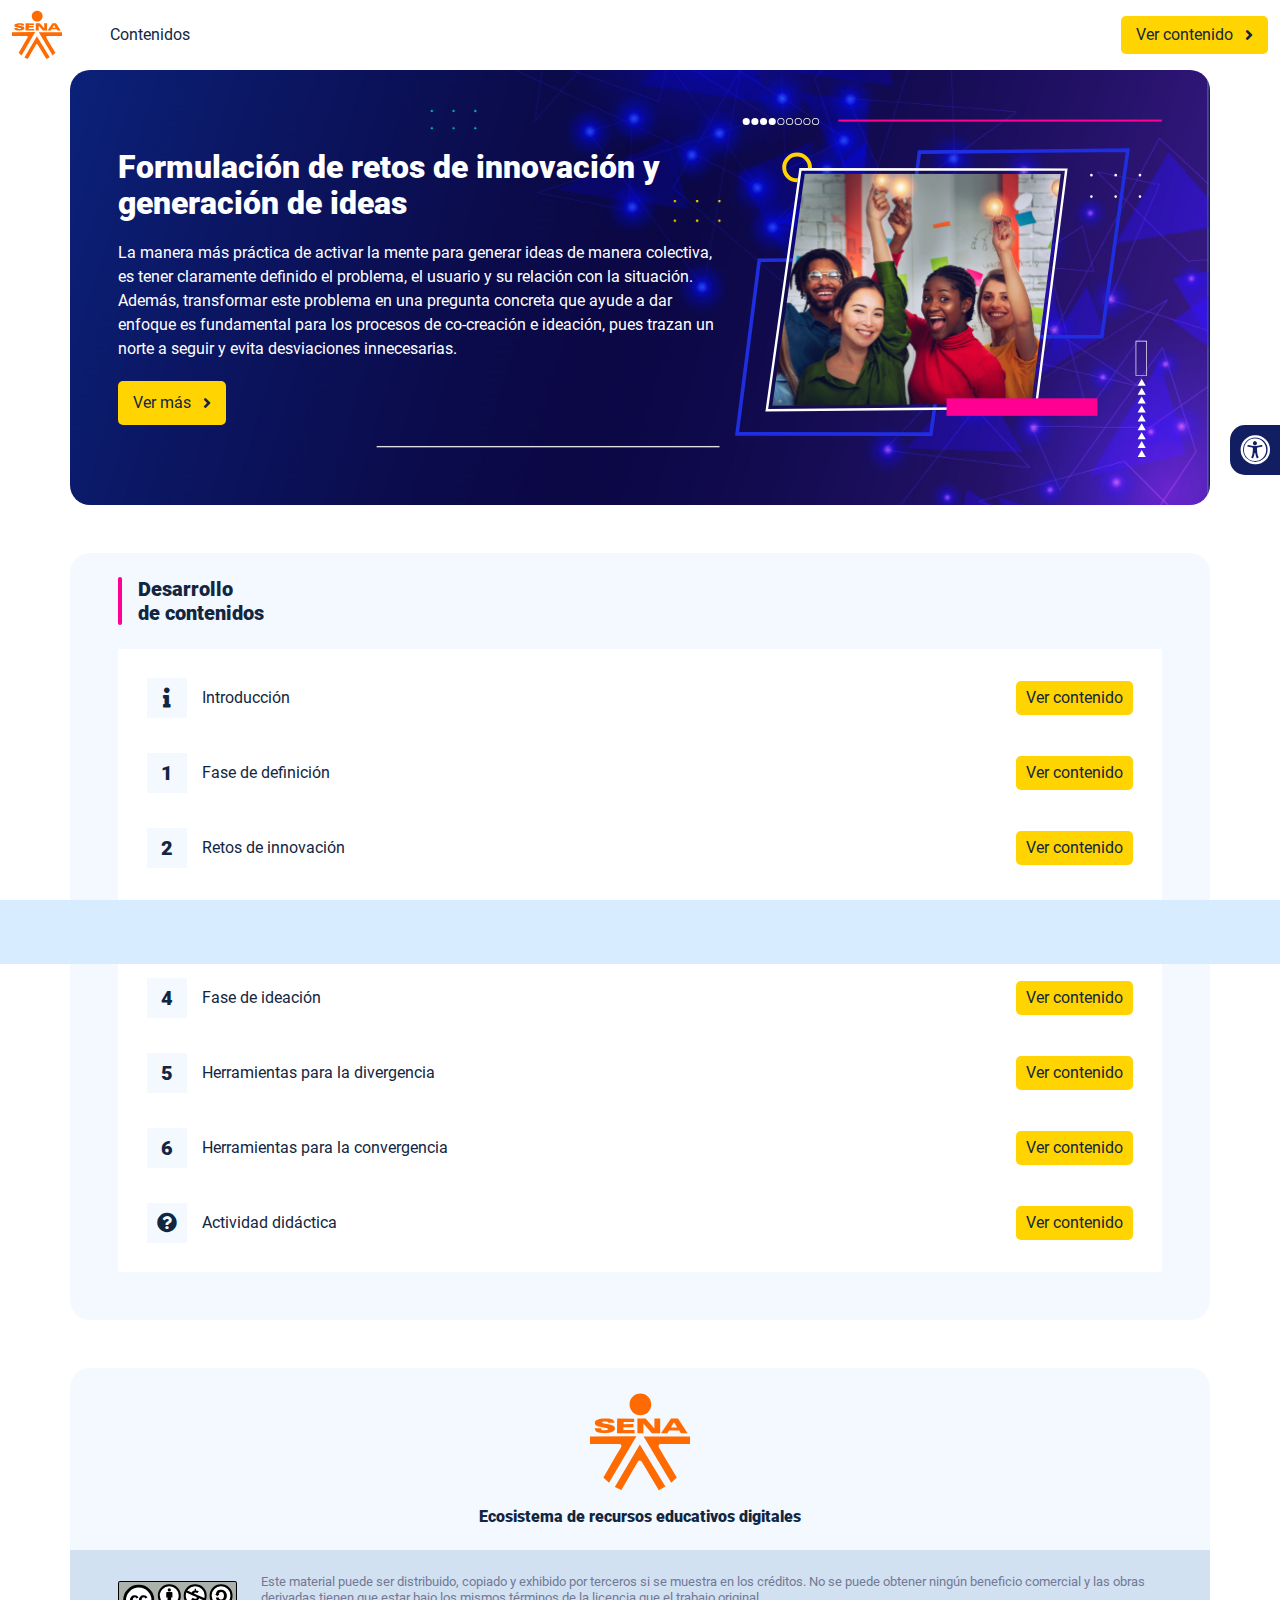
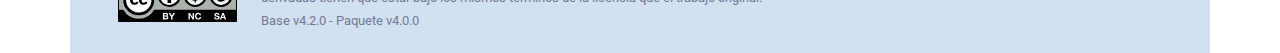
<file: index.html>
<!DOCTYPE html><html lang=""><head><meta charset="utf-8"><meta http-equiv="X-UA-Compatible" content="IE=edge"><meta name="viewport" content="width=device-width,initial-scale=1"><link rel="icon" href="favicon.ico"><title>Formulación de retos de innovación y generación de ideas</title><link href="css/chunk-0c047e41.e71cb334.css" rel="prefetch"><link href="css/chunk-25b302c8.e71cb334.css" rel="prefetch"><link href="css/chunk-26fc7596.e71cb334.css" rel="prefetch"><link href="css/chunk-2d2747e2.e71cb334.css" rel="prefetch"><link href="css/chunk-32334cb6.e71cb334.css" rel="prefetch"><link href="css/chunk-4f2d402a.e71cb334.css" rel="prefetch"><link href="css/chunk-4fde0a08.5d24a906.css" rel="prefetch"><link href="css/chunk-515a8379.121f4392.css" rel="prefetch"><link href="css/chunk-59974754.c1928ed3.css" rel="prefetch"><link href="css/chunk-6e1e538a.d2f45819.css" rel="prefetch"><link href="css/chunk-70c89f60.e71cb334.css" rel="prefetch"><link href="css/chunk-766a929b.47d6d9a0.css" rel="prefetch"><link href="css/chunk-f2df7d2c.e71cb334.css" rel="prefetch"><link href="css/comple.f1b40e29.css" rel="prefetch"><link href="css/creditos.2c1b1361.css" rel="prefetch"><link href="css/glosario.3b3ba92c.css" rel="prefetch"><link href="css/referencias.202a3f7f.css" rel="prefetch"><link href="js/actividad.70b04f4e.js" rel="prefetch"><link href="js/chunk-0206bfa0.4c43174a.js" rel="prefetch"><link href="js/chunk-0c047e41.24c564c1.js" rel="prefetch"><link href="js/chunk-13a6037e.465f0aae.js" rel="prefetch"><link href="js/chunk-25b302c8.b145f76c.js" rel="prefetch"><link href="js/chunk-26fc7596.f4b345d4.js" rel="prefetch"><link href="js/chunk-2c06842c.deaf0d5e.js" rel="prefetch"><link href="js/chunk-2d0e96ec.364d8072.js" rel="prefetch"><link href="js/chunk-2d208d90.53dd105c.js" rel="prefetch"><link href="js/chunk-2d21041c.3fe934b9.js" rel="prefetch"><link href="js/chunk-2d21d0e2.72217516.js" rel="prefetch"><link href="js/chunk-2d22c123.c60fbb75.js" rel="prefetch"><link href="js/chunk-2d2747e2.987c65eb.js" rel="prefetch"><link href="js/chunk-2e80bb9a.3b263393.js" rel="prefetch"><link href="js/chunk-319206de.0c098304.js" rel="prefetch"><link href="js/chunk-32334cb6.abb85ab2.js" rel="prefetch"><link href="js/chunk-4cdd78c0.c73014f0.js" rel="prefetch"><link href="js/chunk-4f2d402a.a49b5eb9.js" rel="prefetch"><link href="js/chunk-4fde0a08.2c4d0c4f.js" rel="prefetch"><link href="js/chunk-515a8379.6c3e8b3d.js" rel="prefetch"><link href="js/chunk-53ccb27e.7d739a71.js" rel="prefetch"><link href="js/chunk-59974754.e935f71f.js" rel="prefetch"><link href="js/chunk-6e1e538a.e1a2789e.js" rel="prefetch"><link href="js/chunk-70c89f60.caf1ebe5.js" rel="prefetch"><link href="js/chunk-766a929b.4e2e824e.js" rel="prefetch"><link href="js/chunk-c796899c.82215b3d.js" rel="prefetch"><link href="js/chunk-e8a7823a.15ac4ff1.js" rel="prefetch"><link href="js/chunk-f2df7d2c.ff85abf5.js" rel="prefetch"><link href="js/comple.d54ec856.js" rel="prefetch"><link href="js/creditos.188b6308.js" rel="prefetch"><link href="js/glosario.79b31542.js" rel="prefetch"><link href="js/intro.f7f634f2.js" rel="prefetch"><link href="js/referencias.2872ace4.js" rel="prefetch"><link href="js/tema1.f1b00bd8.js" rel="prefetch"><link href="js/tema2.59f2bbd4.js" rel="prefetch"><link href="js/tema3.3d8f5ba4.js" rel="prefetch"><link href="js/tema4.14879078.js" rel="prefetch"><link href="js/tema5.4ff607fa.js" rel="prefetch"><link href="js/tema6.641725f1.js" rel="prefetch"><link href="css/app.a6c56b2d.css" rel="preload" as="style"><link href="css/chunk-vendors.e7eb894a.css" rel="preload" as="style"><link href="js/app.968955a4.js" rel="preload" as="script"><link href="js/chunk-vendors.81c1725c.js" rel="preload" as="script"><link href="css/chunk-vendors.e7eb894a.css" rel="stylesheet"><link href="css/app.a6c56b2d.css" rel="stylesheet"></head><body><noscript><strong>We're sorry but Formulación de retos de innovación y generación de ideas doesn't work properly without JavaScript enabled. Please enable it to continue.</strong></noscript><div id="app"></div><script src="js/chunk-vendors.81c1725c.js"></script><script src="js/app.968955a4.js"></script></body></html>
</file>
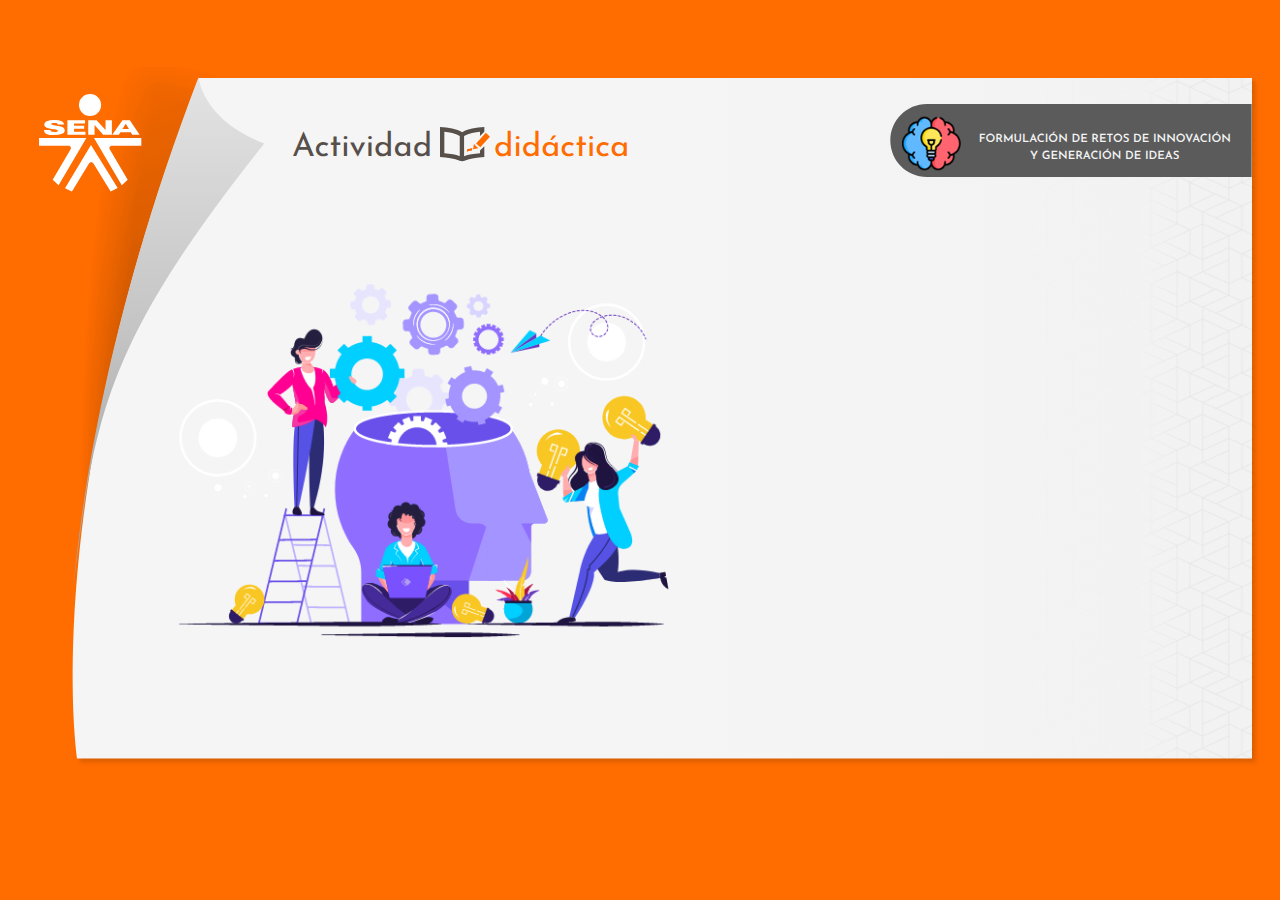
<file: actividades/story.html>
<!DOCTYPE html>
<html lang="es">
<head>
  <meta charset="utf-8">
  <!-- Creado con Storyline 360 - http://www.articulate.com  -->
  <!-- version: 3.52.25247.0 -->
  <title>SENA - Actividad Did&#225;ctica CF2</title>
  <meta http-equiv="x-ua-compatible" content="IE=edge" />
  <meta name="viewport" content="width=device-width, initial-scale=1.0, user-scalable=no, shrink-to-fit=no, minimal-ui" />
  <meta name="apple-mobile-web-app-capable" content="yes" />
  <style>
    html, body { height: 100%; padding: 0; margin: 0 }
    #app { height: 100%; width: 100%; }
  </style>
  
  <script>window.THREE = { };</script>
</head>
<body style="background: #FF6C00" class="cs-HTML theme-classic">
  <!-- 360 -->
  <script>!function(e){function n(e,i){return e.test(i)}function i(e){var i=e||navigator.userAgent,o=i.split("[FBAN");if(void 0!==o[1]&&(i=o[0]),this.apple={phone:n(t,i),ipod:n(d,i),tablet:!n(t,i)&&n(s,i),device:n(t,i)||n(d,i)||n(s,i)},this.amazon={phone:n(h,i),tablet:!n(h,i)&&n(a,i),device:n(h,i)||n(a,i)},this.android={phone:n(h,i)||n(b,i),tablet:!n(h,i)&&!n(b,i)&&(n(a,i)||n(r,i)),device:n(h,i)||n(a,i)||n(b,i)||n(r,i)},this.windows={phone:n(l,i),tablet:n(p,i),device:n(l,i)||n(p,i)},this.other={blackberry:n(f,i),blackberry10:n(u,i),opera:n(c,i),firefox:n(A,i),chrome:n(w,i),device:n(f,i)||n(u,i)||n(c,i)||n(A,i)||n(w,i)},this.seven_inch=n(v,i),this.any=this.apple.device||this.android.device||this.windows.device||this.other.device||this.seven_inch,this.phone=this.apple.phone||this.android.phone||this.windows.phone,this.tablet=this.apple.tablet||this.android.tablet||this.windows.tablet,"undefined"==typeof window)return this}function o(){var e=new i;return e.Class=i,e}var t=/iPhone/i,d=/iPod/i,s=/iPad/i,b=/(?=.*\bAndroid\b)(?=.*\bMobile\b)/i,r=/Android/i,h=/(?=.*\bAndroid\b)(?=.*\bSD4930UR\b)/i,a=/(?=.*\bAndroid\b)(?=.*\b(?:KFOT|KFTT|KFJWI|KFJWA|KFSOWI|KFTHWI|KFTHWA|KFAPWI|KFAPWA|KFARWI|KFASWI|KFSAWI|KFSAWA)\b)/i,l=/IEMobile/i,p=/(?=.*\bWindows\b)(?=.*\bARM\b)/i,f=/BlackBerry/i,u=/BB10/i,c=/Opera Mini/i,w=/(CriOS|Chrome)(?=.*\bMobile\b)/i,A=/(?=.*\bFirefox\b)(?=.*\bMobile\b)/i,v=new RegExp("(?:Nexus 7|BNTV250|Kindle Fire|Silk|GT-P1000)","i");"undefined"!=typeof module&&module.exports&&"undefined"==typeof window?module.exports=i:"undefined"!=typeof module&&module.exports&&"undefined"!=typeof window?module.exports=o():"function"==typeof define&&define.amd?define("isMobile",[],e.isMobile=o()):e.isMobile=o()}(this);
    window.isMobile.apple.tablet = window.isMobile.apple.tablet ||
      (navigator.platform === 'MacIntel' && navigator.maxTouchPoints > 1);
    window.isMobile.apple.device = window.isMobile.apple.device || window.isMobile.apple.tablet;
    window.isMobile.tablet = window.isMobile.tablet || window.isMobile.apple.tablet;
    window.isMobile.any = window.isMobile.any || window.isMobile.apple.tablet;
  </script>

  <div id="focus-sink" tabIndex="-1"></div>

  <div id="preso"></div>
  <script>
    window.DS = {};
    window.globals = {
      DATA_PATH_BASE: '',
      HAS_FRAME: true,
      HAS_SLIDE: true,

      lmsPresent: false,
      tinCanPresent: false,
      cmi5Present: false,
      aoSupport: false,
      scale: 'show all',
      captureRc: false,
      browserSize: 'optimal',
      bgColor: '#FF6C00',
      features: 'ModernPlayerRefresh,MultipleQuizTracking',
      themeName: 'classic',
      preloaderColor: '#FFFFFF',
      suppressAnalytics: false,
      productChannel: 'stable',
      publishSource: 'storyline',
      aid: 'aid|79d85a97-f44a-4e27-8d22-1db5a1e7633e',
      cid: '28d42804-2ecf-4c5a-861e-de1da69d1401',
      playerVersion: '3.52.25247.0',
      maxIosVideoElements: 5,

      
      parseParams: function(qs) {
        if (window.globals.parsedParams != null) {
          return window.globals.parsedParams;
        }
        qs = (qs || window.location.search.substr(1)).split('+').join(' ');
        var params = {},
            tokens,
            re = /[?&]?([^=]+)=([^&]*)/g;

        while (tokens = re.exec(qs)) {
          params[decodeURIComponent(tokens[1]).trim()] =
            decodeURIComponent(tokens[2]).trim();
        }
        window.globals.parsedParams = params;
        return params;
      }

    };

    (function() {

      var classTypes = [ 'desktop', 'mobile', 'phone', 'tablet' ];

      var addDeviceClasses = function(prefix, testObj) {
        var curr, i;
        for (i = 0; i < classTypes.length; i++) {
          curr = classTypes[i];
          if (testObj[curr]) {
            document.body.classList.add(prefix + curr);
          }
        }
      };

      var params = window.globals.parseParams(),
          isDevicePreview = params.devicepreview === '1',
          isPhoneOverride = params.deviceType === 'phone' || (isDevicePreview && params.phone == '1'),
          isTabletOverride = (params.deviceType === 'tablet' || isDevicePreview) && !isPhoneOverride,
          isMobileOverride = isPhoneOverride || isTabletOverride;

      var deviceView = {
        desktop: !window.isMobile.any && !isMobileOverride,
        mobile: window.isMobile.any || isMobileOverride,
        phone: isPhoneOverride || (window.isMobile.phone && !isTabletOverride),
        tablet: isTabletOverride || window.isMobile.tablet
      };

      window.globals.deviceView = deviceView;
      window.isMobile.desktop = !window.isMobile.any;
      window.isMobile.mobile = window.isMobile.any;

      addDeviceClasses('view-', deviceView);

    })();
  </script>
  
  <script src='story_content/user.js' type=text/javascript></script>
  <div class="slide-loader"></div>

  <script type="text/javascript">
    if (window.globals.deviceView.isMobile) { var doc = document, loader = doc.body.querySelector('.slide-loader'); [ 1, 2, 3 ].forEach(function(n) { var d = doc.createElement('div'); d.style.backgroundColor = window.globals.preloaderColor; d.classList.add('mobile-loader-dot'); d.classList.add('dot' + n); loader.appendChild(d); }); }
  </script>

  <div class="mobile-load-title-overlay" style="display: none">
    <div class="mobile-load-title">SENA - Actividad Did&#225;ctica CF2</div>
  </div>

  <div class="mobile-chrome-warning"></div>

  <script>
    
    if (window.autoSpider && window.vInterfaceObject) {
      document.querySelector('.mobile-load-title-overlay').style.display = 'none';
    }
  </script>

  

  <link rel="stylesheet" href="html5/data/css/output.min.css" data-noprefix />
</body>
<script src="html5/lib/scripts/bootstrapper.min.js"></script>
</html>
</file>
<file: css/chunk-0c047e41.e71cb334.css>
.horizontal-scroll__wrapper[data-v-22adfd6b]{overflow:hidden}.horizontal-scroll[data-v-22adfd6b]{display:flex;transition:transform .5s ease-in-out;align-items:center;flex-wrap:nowrap}.horizontal-scroll[data-v-22adfd6b]:not(.row){width:100%}.horizontal-scroll--item-fw[data-v-22adfd6b]>div{flex-grow:0;flex-shrink:0;width:100%;margin:0!important}
</file>
<file: css/chunk-25b302c8.e71cb334.css>
.horizontal-scroll__wrapper[data-v-22adfd6b]{overflow:hidden}.horizontal-scroll[data-v-22adfd6b]{display:flex;transition:transform .5s ease-in-out;align-items:center;flex-wrap:nowrap}.horizontal-scroll[data-v-22adfd6b]:not(.row){width:100%}.horizontal-scroll--item-fw[data-v-22adfd6b]>div{flex-grow:0;flex-shrink:0;width:100%;margin:0!important}
</file>
<file: css/chunk-26fc7596.e71cb334.css>
.horizontal-scroll__wrapper[data-v-22adfd6b]{overflow:hidden}.horizontal-scroll[data-v-22adfd6b]{display:flex;transition:transform .5s ease-in-out;align-items:center;flex-wrap:nowrap}.horizontal-scroll[data-v-22adfd6b]:not(.row){width:100%}.horizontal-scroll--item-fw[data-v-22adfd6b]>div{flex-grow:0;flex-shrink:0;width:100%;margin:0!important}
</file>
<file: css/chunk-2d2747e2.e71cb334.css>
.horizontal-scroll__wrapper[data-v-22adfd6b]{overflow:hidden}.horizontal-scroll[data-v-22adfd6b]{display:flex;transition:transform .5s ease-in-out;align-items:center;flex-wrap:nowrap}.horizontal-scroll[data-v-22adfd6b]:not(.row){width:100%}.horizontal-scroll--item-fw[data-v-22adfd6b]>div{flex-grow:0;flex-shrink:0;width:100%;margin:0!important}
</file>
<file: css/chunk-32334cb6.e71cb334.css>
.horizontal-scroll__wrapper[data-v-22adfd6b]{overflow:hidden}.horizontal-scroll[data-v-22adfd6b]{display:flex;transition:transform .5s ease-in-out;align-items:center;flex-wrap:nowrap}.horizontal-scroll[data-v-22adfd6b]:not(.row){width:100%}.horizontal-scroll--item-fw[data-v-22adfd6b]>div{flex-grow:0;flex-shrink:0;width:100%;margin:0!important}
</file>
<file: css/chunk-4f2d402a.e71cb334.css>
.horizontal-scroll__wrapper[data-v-22adfd6b]{overflow:hidden}.horizontal-scroll[data-v-22adfd6b]{display:flex;transition:transform .5s ease-in-out;align-items:center;flex-wrap:nowrap}.horizontal-scroll[data-v-22adfd6b]:not(.row){width:100%}.horizontal-scroll--item-fw[data-v-22adfd6b]>div{flex-grow:0;flex-shrink:0;width:100%;margin:0!important}
</file>
<file: css/chunk-4fde0a08.5d24a906.css>
.header[data-v-a108b06a]{position:sticky;top:0;padding-top:10px;padding-bottom:10px;background-color:#fff;z-index:10010;line-height:1.1em}.header__logo[data-v-a108b06a]{width:50px}@media (max-width:576px){.header__componente-formativo[data-v-a108b06a]{font-size:.8em}}.header__menu[data-v-a108b06a]{cursor:pointer}.header__menu span[data-v-a108b06a]{font-size:.7em;display:block;line-height:1em;text-align:center;color:#111e61}.header__menu__btn[data-v-a108b06a]{width:30px;height:30px;position:relative;margin-bottom:4px}.header__menu__btn .line-1[data-v-a108b06a],.header__menu__btn .line-2[data-v-a108b06a],.header__menu__btn .line-3[data-v-a108b06a]{height:4px;width:30px;background-color:#111e61;transform-origin:center center;position:absolute;left:0;border-radius:2px}.header__menu__btn .line-1[data-v-a108b06a]{top:4px;-webkit-animation:line-1-inactive-data-v-a108b06a .5s ease-in-out forwards;animation:line-1-inactive-data-v-a108b06a .5s ease-in-out forwards}.header__menu__btn .line-2[data-v-a108b06a]{top:13px;-webkit-animation:line-2-inactive-data-v-a108b06a .5s ease-in-out forwards;animation:line-2-inactive-data-v-a108b06a .5s ease-in-out forwards}.header__menu__btn .line-3[data-v-a108b06a]{top:22px;-webkit-animation:line-3-inactive-data-v-a108b06a .5s ease-in-out forwards;animation:line-3-inactive-data-v-a108b06a .5s ease-in-out forwards}.header__menu__btn[data-v-a108b06a]:hover{cursor:pointer}.header__menu__btn--open .line-1[data-v-a108b06a]{-webkit-animation:line-1-active-data-v-a108b06a .5s ease-in-out forwards;animation:line-1-active-data-v-a108b06a .5s ease-in-out forwards}.header__menu__btn--open .line-2[data-v-a108b06a]{-webkit-animation:line-2-active-data-v-a108b06a .5s ease-in-out forwards;animation:line-2-active-data-v-a108b06a .5s ease-in-out forwards}.header__menu__btn--open .line-3[data-v-a108b06a]{-webkit-animation:line-3-active-data-v-a108b06a .5s ease-in-out forwards;animation:line-3-active-data-v-a108b06a .5s ease-in-out forwards}@-webkit-keyframes line-1-active-data-v-a108b06a{0%{transform:translate(0) rotate(0)}50%{transform:translateY(9px) rotate(0)}to{transform:translateY(9px) rotate(45deg)}}@keyframes line-1-active-data-v-a108b06a{0%{transform:translate(0) rotate(0)}50%{transform:translateY(9px) rotate(0)}to{transform:translateY(9px) rotate(45deg)}}@-webkit-keyframes line-2-active-data-v-a108b06a{0%{transform:scale(1)}to{transform:scale(0)}}@keyframes line-2-active-data-v-a108b06a{0%{transform:scale(1)}to{transform:scale(0)}}@-webkit-keyframes line-3-active-data-v-a108b06a{0%{transform:translate(0) rotate(0)}50%{transform:translateY(-9px) rotate(0)}to{transform:translateY(-9px) rotate(-45deg)}}@keyframes line-3-active-data-v-a108b06a{0%{transform:translate(0) rotate(0)}50%{transform:translateY(-9px) rotate(0)}to{transform:translateY(-9px) rotate(-45deg)}}@-webkit-keyframes line-1-inactive-data-v-a108b06a{0%{transform:translateY(9px) rotate(45deg)}50%{transform:translateY(9px) rotate(0)}to{transform:translate(0) rotate(0)}}@keyframes line-1-inactive-data-v-a108b06a{0%{transform:translateY(9px) rotate(45deg)}50%{transform:translateY(9px) rotate(0)}to{transform:translate(0) rotate(0)}}@-webkit-keyframes line-2-inactive-data-v-a108b06a{0%{transform:scale(0)}to{transform:scale(1)}}@keyframes line-2-inactive-data-v-a108b06a{0%{transform:scale(0)}to{transform:scale(1)}}@-webkit-keyframes line-3-inactive-data-v-a108b06a{0%{transform:translateY(-9px) rotate(-45deg)}50%{transform:translateY(-9px) rotate(0)}to{transform:translate(0) rotate(0)}}@keyframes line-3-inactive-data-v-a108b06a{0%{transform:translateY(-9px) rotate(-45deg)}50%{transform:translateY(-9px) rotate(0)}to{transform:translate(0) rotate(0)}}
</file>
<file: css/chunk-515a8379.121f4392.css>
.banner-interno{position:relative}.banner-interno__fondo{position:absolute;top:0;bottom:-50px;left:0;right:0;background-color:#0b1867;background-size:cover;background-position:50%}.banner-interno__titulo{display:flex;align-items:center}.banner-interno__titulo__icono{display:block;width:32px;height:32px;border-radius:50%;background-color:#fff;position:relative}.banner-interno__titulo__icono i{color:#0b1867;position:absolute;left:50%;top:50%;transform:translate(-50%,-50%)}.banner-interno__titulo h1,.banner-interno__titulo h2,.banner-interno__titulo h3,.banner-interno__titulo h4,.banner-interno__titulo h5,.banner-interno__titulo h6{color:#fff;line-height:1.1em}
</file>
<file: css/chunk-59974754.c1928ed3.css>
.aside-menu{position:sticky;top:70px;flex:0 0 0;width:0;min-height:calc(100vh - 70px);max-height:calc(100vh - 70px);background-color:#f3f9ff;transition:flex .5s ease-in-out,width .5s ease-in-out;overflow-x:hidden;z-index:100001}.aside-menu a{color:#111e61}.aside-menu--open{flex:0 0 300px;width:300px}.aside-menu__content{width:300px;display:flex;flex-direction:column;justify-content:space-between;min-height:calc(100vh - 70px);max-height:calc(100vh - 70px);border-right:1px solid #d8ecff}@media (max-height:800px){.aside-menu__content{min-height:800px;max-height:800px;overflow-y:auto}}.aside-menu__header{padding:10px;text-align:center;background-color:#d8ecff}.aside-menu__header h4{margin:0}.aside-menu__menu{overflow-y:auto;flex-grow:1;list-style:none;padding-left:0;margin-bottom:0}.aside-menu__menu__item--active .aside-menu__menu__item__lnk,.aside-menu__menu__item--active .aside-menu__sec-menu__item__lnk{background-color:#d8ecff;font-weight:700}.aside-menu__menu__item--sub-menu:hover,.aside-menu__menu__item:hover,.aside-menu__sec-menu__item:hover{background-color:#d8ecff}.aside-menu__menu__item--sub-menu{padding-left:10px}.aside-menu__menu__item--sub-menu--active .aside-menu__menu__item__lnk,.aside-menu__menu__item--sub-menu--active .aside-menu__sec-menu__item__lnk{background-color:#d8ecff;font-weight:700;position:relative}.aside-menu__menu__item--sub-menu--active .aside-menu__menu__item__lnk:before,.aside-menu__menu__item--sub-menu--active .aside-menu__sec-menu__item__lnk:before{content:"";display:block;position:absolute;left:0;bottom:0;top:0;width:4px;border-radius:2px;background-color:#ff0092}.aside-menu__menu__item__lnk,.aside-menu__sec-menu__item__lnk{display:flex;align-items:center;padding:10px 15px;line-height:1.1em}.aside-menu__menu__item__lnk i,.aside-menu__menu__item__lnk span,.aside-menu__sec-menu__item__lnk i,.aside-menu__sec-menu__item__lnk span{margin-right:10px}.aside-menu__menu__item__lnk i:last-child,.aside-menu__menu__item__lnk span:last-child,.aside-menu__sec-menu__item__lnk i:last-child,.aside-menu__sec-menu__item__lnk span:last-child{margin-right:0}.aside-menu__sec-menu{background-color:#d8ecff;padding:10px 0;flex-shrink:0;margin-bottom:0}.aside-menu__sec-menu__item{padding:10px 15px}.aside-menu__sec-menu__item__lnk{padding:0;border-radius:1em}.aside-menu__sec-menu__item__lnk i{display:block;width:2em;height:2em;padding:.5em 0;text-align:center;background-color:#fff;border-radius:50%}.aside-menu__sec-menu__item__lnk:hover{background-color:#fff}@media (max-width:992px){.aside-menu{position:fixed;top:70px}}@media (max-width:576px){.aside-menu__sec-menu{padding-bottom:110px}}
</file>
<file: css/chunk-6e1e538a.d2f45819.css>
.accesibilidad[data-v-4f6b7c58]{position:fixed;right:0;top:50vh;height:50px;background-color:#111e61;border-top-left-radius:15px;border-bottom-left-radius:15px;transform:translateY(-50%) translateX(100%) translateX(-50px);overflow:hidden;transition:transform .3s ease-in-out,height .3s ease-in-out}.accesibilidad[data-v-4f6b7c58]:hover{transform:translateY(-50%) translateX(0);height:12.75rem}.accesibilidad [data-v-4f6b7c58]{color:#fff}.accesibilidad__menu__content .accesibilidad__menu__item[data-v-4f6b7c58]{cursor:pointer}.accesibilidad__menu__content .accesibilidad__menu__item[data-v-4f6b7c58]:hover{background-color:#273685}.accesibilidad__menu__content .accesibilidad__menu__item[data-v-4f6b7c58]:last-child{border:none}.accesibilidad__menu__item[data-v-4f6b7c58]{display:flex;align-items:center;padding:10px;border-bottom:1px solid #273685;line-height:1em;-webkit-user-select:none;-moz-user-select:none;-ms-user-select:none;user-select:none}.accesibilidad__menu i[data-v-4f6b7c58]{font-size:30px;font-style:normal;margin-right:10px;line-height:1em}.accesibilidad__menu img[data-v-4f6b7c58]{width:30px;margin-right:10px}
</file>
<file: css/chunk-70c89f60.e71cb334.css>
.horizontal-scroll__wrapper[data-v-22adfd6b]{overflow:hidden}.horizontal-scroll[data-v-22adfd6b]{display:flex;transition:transform .5s ease-in-out;align-items:center;flex-wrap:nowrap}.horizontal-scroll[data-v-22adfd6b]:not(.row){width:100%}.horizontal-scroll--item-fw[data-v-22adfd6b]>div{flex-grow:0;flex-shrink:0;width:100%;margin:0!important}
</file>
<file: css/chunk-766a929b.47d6d9a0.css>
.barra-avance{display:flex;align-items:center;justify-content:space-between;position:fixed;bottom:0;left:0;width:100%;padding:10px;background-color:#d8ecff;transition:transform .5s ease-in-out;z-index:100000}.barra-avance__barra{margin:0 20px;flex:1;position:relative;max-width:800px}.barra-avance__barra--amarilla,.barra-avance__barra--blanca{height:4px}.barra-avance__barra--amarilla:after,.barra-avance__barra--amarilla:before,.barra-avance__barra--blanca:after,.barra-avance__barra--blanca:before{content:"";display:block;width:10px;height:10px;border-radius:50%;position:absolute;top:50%}.barra-avance__barra--amarilla:before,.barra-avance__barra--blanca:before{left:0;transform:translate(-50%,-50%)}.barra-avance__barra--amarilla:after,.barra-avance__barra--blanca:after{right:0;transform:translate(50%,-50%)}.barra-avance__barra--blanca,.barra-avance__barra--blanca:after,.barra-avance__barra--blanca:before{background-color:#fff}.barra-avance__barra--amarilla{position:absolute;width:100%;top:0;background-color:#ffd400}.barra-avance__barra--amarilla:after,.barra-avance__barra--amarilla:before{background-color:#ffd400}.barra-avance__boton--regresar{background-color:#b0c0d2}.barra-avance__boton--regresar span{color:#111e61!important}.barra-avance__boton--disable{opacity:0;pointer-events:none}.barra-avance--open{transform:translateY(0)}.barra-avance--close{transform:translateY(100%)}
</file>
<file: css/chunk-f2df7d2c.e71cb334.css>
.horizontal-scroll__wrapper[data-v-22adfd6b]{overflow:hidden}.horizontal-scroll[data-v-22adfd6b]{display:flex;transition:transform .5s ease-in-out;align-items:center;flex-wrap:nowrap}.horizontal-scroll[data-v-22adfd6b]:not(.row){width:100%}.horizontal-scroll--item-fw[data-v-22adfd6b]>div{flex-grow:0;flex-shrink:0;width:100%;margin:0!important}
</file>
<file: css/comple.f1b40e29.css>
.banner-interno{position:relative}.banner-interno__fondo{position:absolute;top:0;bottom:-50px;left:0;right:0;background-color:#0b1867;background-size:cover;background-position:50%}.banner-interno__titulo{display:flex;align-items:center}.banner-interno__titulo__icono{display:block;width:32px;height:32px;border-radius:50%;background-color:#fff;position:relative}.banner-interno__titulo__icono i{color:#0b1867;position:absolute;left:50%;top:50%;transform:translate(-50%,-50%)}.banner-interno__titulo h1,.banner-interno__titulo h2,.banner-interno__titulo h3,.banner-interno__titulo h4,.banner-interno__titulo h5,.banner-interno__titulo h6{color:#fff;line-height:1.1em}.complementario__enlaces{display:flex;justify-content:center;flex-wrap:wrap}.complementario__enlaces a{margin:0 5px}.complementario__btn{font-size:1.5em;line-height:1em}table{width:calc(100% - 1px);min-width:800px}table thead{background-color:#d8ecff}table thead th{border-color:#d8ecff}table td,table th{padding:25px 20px;text-align:center}table td:first-child,table th:first-child{text-align:left}
</file>
<file: css/creditos.2c1b1361.css>
.banner-interno{position:relative}.banner-interno__fondo{position:absolute;top:0;bottom:-50px;left:0;right:0;background-color:#0b1867;background-size:cover;background-position:50%}.banner-interno__titulo{display:flex;align-items:center}.banner-interno__titulo__icono{display:block;width:32px;height:32px;border-radius:50%;background-color:#fff;position:relative}.banner-interno__titulo__icono i{color:#0b1867;position:absolute;left:50%;top:50%;transform:translate(-50%,-50%)}.banner-interno__titulo h1,.banner-interno__titulo h2,.banner-interno__titulo h3,.banner-interno__titulo h4,.banner-interno__titulo h5,.banner-interno__titulo h6{color:#fff;line-height:1.1em}.creditos-vista .tarjeta.credito{background-color:#d2e1f1}.creditos{color:#727997;overflow-x:auto}.creditos__item{min-width:490px}.creditos p{line-height:1.3em;margin-bottom:0;color:#727997}.creditos__titulo{font-weight:700;background-color:#d2e1f1;padding:5px 10px;border-top-radius:5px;border-top-left-radius:5px;border-top-right-radius:5px}.creditos table td,.creditos table th{border-color:#d2e1f1}
</file>
<file: css/glosario.3b3ba92c.css>
.banner-interno{position:relative}.banner-interno__fondo{position:absolute;top:0;bottom:-50px;left:0;right:0;background-color:#0b1867;background-size:cover;background-position:50%}.banner-interno__titulo{display:flex;align-items:center}.banner-interno__titulo__icono{display:block;width:32px;height:32px;border-radius:50%;background-color:#fff;position:relative}.banner-interno__titulo__icono i{color:#0b1867;position:absolute;left:50%;top:50%;transform:translate(-50%,-50%)}.banner-interno__titulo h1,.banner-interno__titulo h2,.banner-interno__titulo h3,.banner-interno__titulo h4,.banner-interno__titulo h5,.banner-interno__titulo h6{color:#fff;line-height:1.1em}.glosario__letra-item{display:flex}.glosario__letra-item__texto{padding-top:5px}.glosario__letra-item__letra__icono{width:32px;height:32px;position:relative;line-height:1em;border-radius:50%;background-color:#d2e1f1}.glosario__letra-item__letra__icono span{position:absolute;left:50%;top:50%;transform:translate(-50%,-50%);font-size:1.1em;font-weight:900}
</file>
<file: css/referencias.202a3f7f.css>
.banner-interno{position:relative}.banner-interno__fondo{position:absolute;top:0;bottom:-50px;left:0;right:0;background-color:#0b1867;background-size:cover;background-position:50%}.banner-interno__titulo{display:flex;align-items:center}.banner-interno__titulo__icono{display:block;width:32px;height:32px;border-radius:50%;background-color:#fff;position:relative}.banner-interno__titulo__icono i{color:#0b1867;position:absolute;left:50%;top:50%;transform:translate(-50%,-50%)}.banner-interno__titulo h1,.banner-interno__titulo h2,.banner-interno__titulo h3,.banner-interno__titulo h4,.banner-interno__titulo h5,.banner-interno__titulo h6{color:#fff;line-height:1.1em}.referencias__item:last-child hr{display:none}.referencias__item a{color:#2196f3;text-decoration:underline;overflow-wrap:break-word}
</file>
<file: css/app.a6c56b2d.css>
*,:after,:before{box-sizing:inherit}html{height:100%;line-height:1.15;box-sizing:border-box;-webkit-font-smoothing:antialiased;-moz-osx-font-smoothing:grayscale;-webkit-text-size-adjust:100%;-ms-text-size-adjust:100%;text-rendering:optimizeLegibility}a,abbr,acronym,address,applet,article,aside,audio,b,big,blockquote,body,canvas,caption,center,cite,code,dd,del,details,dfn,div,dl,dt,em,embed,fieldset,figcaption,figure,footer,form,h1,h2,h3,h4,h5,h6,header,hgroup,html,i,iframe,img,ins,kbd,label,legend,li,mark,menu,nav,object,ol,output,p,pre,q,ruby,s,samp,section,small,span,strike,strong,sub,summary,sup,table,tbody,td,tfoot,th,thead,time,tr,tt,u,ul,var,video{margin:0;padding:0;border:0;outline:0;background:transparent;vertical-align:baseline}article,aside,details,figcaption,figure,footer,header,main,menu,nav,section,summary{display:block}[hidden],template{display:none}hr{box-sizing:content-box;height:0;border-bottom:1px solid #e8e8e8;border-left:0;border-right:0;border-top:0;margin:1.5em 0;overflow:visible}[hidden]{display:none}a{font-family:Roboto,sans-serif;font-size:1em;font-weight:400;text-decoration:none;color:#12263f;background-color:transparent;transition:all .15s ease-in-out;-webkit-text-decoration-skip:objects}a:active,a:hover{outline-width:0}a:active,a:focus,a:hover{color:#000}[type=button],[type=reset],[type=submit],button{-webkit-appearance:none;-moz-appearance:none;appearance:none;cursor:pointer;display:inline-block;vertical-align:middle;border:0;border-radius:5px;color:#12263f;background-color:#ffd400;font-family:Roboto,sans-serif;font-weight:400;font-size:1em;-webkit-font-smoothing:antialiased;line-height:1em;white-space:nowrap;text-decoration:none;text-transform:none;padding:.75em 1.5em;margin:0;-webkit-user-select:none;-moz-user-select:none;-ms-user-select:none;user-select:none;overflow:visible;transition:background-color .15s ease-in-out}[type=button]:focus,[type=button]:hover,[type=reset]:focus,[type=reset]:hover,[type=submit]:focus,[type=submit]:hover,button:focus,button:hover{background-color:#ffd400;color:#12263f}[type=button]:disabled,[type=reset]:disabled,[type=submit]:disabled,button:disabled{cursor:not-allowed;opacity:.5}[type=button]:disabled:hover,[type=reset]:disabled:hover,[type=submit]:disabled:hover,button:disabled:hover{background-color:#ffd400}input,select,textarea{margin:0;display:block;font-family:Roboto,sans-serif;font-size:16px}input{overflow:visible}[type=color],[type=date],[type=datetime-local],[type=datetime],[type=email],[type=month],[type=number],[type=password],[type=search],[type=tel],[type=text],[type=time],[type=url],[type=week],input:not([type]),select,select[multiple],textarea{background-color:#fff;border:1px solid #e8e8e8;border-radius:5px;box-shadow:inset 0 1px 3px rgba(0,0,0,.06);box-sizing:inherit;margin-bottom:.75em;padding:.5em;transition:border-color .15s ease-in-out;width:100%}[type=color]:hover,[type=date]:hover,[type=datetime-local]:hover,[type=datetime]:hover,[type=email]:hover,[type=month]:hover,[type=number]:hover,[type=password]:hover,[type=search]:hover,[type=tel]:hover,[type=text]:hover,[type=time]:hover,[type=url]:hover,[type=week]:hover,input:not([type]):hover,select:hover,select[multiple]:hover,textarea:hover{border-color:shade(#e8e8e8,20%)}[type=color]:focus,[type=date]:focus,[type=datetime-local]:focus,[type=datetime]:focus,[type=email]:focus,[type=month]:focus,[type=number]:focus,[type=password]:focus,[type=search]:focus,[type=tel]:focus,[type=text]:focus,[type=time]:focus,[type=url]:focus,[type=week]:focus,input:not([type]):focus,select:focus,select[multiple]:focus,textarea:focus{border-color:#ff0092;box-shadow:inset 0 1px 3px rgba(0,0,0,.06),0 0 5px rgba(25,65,212,.7);outline:none}[type=color]:disabled,[type=date]:disabled,[type=datetime-local]:disabled,[type=datetime]:disabled,[type=email]:disabled,[type=month]:disabled,[type=number]:disabled,[type=password]:disabled,[type=search]:disabled,[type=tel]:disabled,[type=text]:disabled,[type=time]:disabled,[type=url]:disabled,[type=week]:disabled,input:not([type]):disabled,select:disabled,select[multiple]:disabled,textarea:disabled{background-color:shade(#fff,5%);cursor:not-allowed}[type=color]:disabled:hover,[type=date]:disabled:hover,[type=datetime-local]:disabled:hover,[type=datetime]:disabled:hover,[type=email]:disabled:hover,[type=month]:disabled:hover,[type=number]:disabled:hover,[type=password]:disabled:hover,[type=search]:disabled:hover,[type=tel]:disabled:hover,[type=text]:disabled:hover,[type=time]:disabled:hover,[type=url]:disabled:hover,[type=week]:disabled:hover,input:not([type]):disabled:hover,select:disabled:hover,select[multiple]:disabled:hover,textarea:disabled:hover{border:1px solid #e8e8e8}select{text-transform:none;max-width:100%;border-radius:5px}::-webkit-file-upload-button{background-color:#ffd400;border:none;cursor:pointer;color:#12263f;border-radius:5px;padding:.75em 1.5em}::-webkit-file-upload-button:hover{background-color:#ffd400}optgroup{font-weight:700}fieldset{border:1px solid #e8e8e8;background-color:transparent;padding:1.5em;-webkit-margin-start:0;-webkit-margin-end:0;-webkit-padding-before:1.5em;-webkit-padding-start:1.5em;-webkit-padding-end:1.5em;-webkit-padding-after:1.5em}legend{box-sizing:border-box;color:inherit;display:table;max-width:100%;padding:0;white-space:normal;font-weight:600;-webkit-padding-start:0;-webkit-padding-end:0}label,legend{margin-bottom:.375em}label{display:block;font-size:1em;font-family:Roboto,sans-serif;font-weight:900}textarea{overflow:auto;resize:vertical}[type=checkbox],[type=radio]{box-sizing:border-box;padding:0;display:inline;margin-right:.375em}[type=number]::-webkit-inner-spin-button,[type=number]::-webkit-outer-spin-button{height:auto}[type=search]{-webkit-appearance:textfield;outline-offset:-2px}[type=search]::-webkit-search-cancel-button,[type=search]::-webkit-search-decoration{-webkit-appearance:none;-moz-appearance:none}::-moz-placeholder{color:#999}:-ms-input-placeholder{color:#999}::placeholder{color:#999}::-webkit-file-upload-button{-webkit-appearance:button;-moz-appearance:button;font:inherit}[type=file]{margin-bottom:.75em;width:100%}[type=button],[type=reset],[type=submit],button{-webkit-appearance:button}[type=button]::-moz-focus-inner,[type=reset]::-moz-focus-inner,[type=submit]::-moz-focus-inner,button::-moz-focus-inner{border-style:none;padding:0}[type=button]:-moz-focusring,[type=reset]:-moz-focusring,[type=submit]:-moz-focusring,button:-moz-focusring{outline:1px dotted ButtonText}progress{vertical-align:baseline}ol,ul{list-style:none;margin-bottom:1em}dt{font-weight:700}figure,img,picture,svg{margin:0;width:100%;max-width:100%}figcaption{display:block;background-color:#e8e8e8;padding:.75em 1.5em;font-size:.8em;font-weight:700}img,svg{display:block;border-style:none}svg:not(:root){overflow:hidden}audio,canvas,progress,video{display:inline-block}audio:not([controls]){display:none;height:0}template{display:none}table{border-collapse:collapse;border-spacing:0;table-layout:fixed;width:100%}td,th,tr{vertical-align:middle}td,th{border:1px solid #e8e8e8;padding:.75em}th{font-size:.875em;line-height:1.2}td{line-height:1.5}body{font-size:16px;font-weight:400;line-height:1.5}body,h1,h2,h3,h4,h5,h6{color:#12263f;font-family:Roboto,sans-serif}h1,h2,h3,h4,h5,h6{font-weight:900;line-height:1.2;margin:0 0 .75em}h1{font-size:2em}h2{font-size:1.5em}h3{font-size:1.25em}h4{font-size:1.125em}h5{font-size:1em}h6{font-size:.875em}p{font-family:Roboto,sans-serif;font-size:1em;font-weight:400;line-height:1.5;color:#12263f;margin-bottom:1em}b,strong{font-weight:700}dfn,em,i{font-style:italic}br{line-height:2em}u{text-decoration:underline}code,kbd,pre,samp{color:#727997;font-family:Lucida Console,Courier New,monospace;font-size:1em}sub,sup{font-size:75%;line-height:0;position:relative;vertical-align:baseline}sub{bottom:-.25em}sup{top:-.5em}small{font-size:80%}mark{background-color:#ffeb3b;color:#000}abbr[title]{border-bottom:none;text-decoration:underline;-webkit-text-decoration:underline dotted;text-decoration:underline dotted}blockquote,q{quotes:none}::selection{background:#2196f3!important;color:#fff!important;text-shadow:none}::-moz-selection{background:#2196f3!important;color:#fff!important;text-shadow:none}img::selection{background:transparent}img::-moz-selection{background:transparent}body{-webkit-tap-highlight-color:#2196F3!important}details,menu{display:block}summary{display:list-item}@media print{*,:after,:before,:first-letter,:first-line{background:transparent!important;color:#000!important;box-shadow:none!important;text-shadow:none!important}a,a:visited{text-decoration:underline}a[href]:after{content:" (" attr(href) ")"}a abbr[title]:after{content:" (" attr(title) ")"}a[href^="#"]:after,a[href^="javascript:"]:after{content:""}blockquote,pre{border:1px solid #999;page-break-inside:avoid}thead{display:table-header-group}img,tr{page-break-inside:avoid}img{max-width:100%!important}h2,h3,p{orphans:3;widows:3}h2,h3{page-break-after:avoid}}.acordion{position:relative}.acordion__header{display:flex;align-items:center;margin-bottom:25px;cursor:pointer;justify-content:space-between}.acordion__accion__btn--a,.acordion__accion__btn--b{width:40px;height:40px;border-radius:50%;position:relative}.acordion__accion__btn--a i,.acordion__accion__btn--b i{position:absolute;top:50%;left:50%;transform:translate(-50%,-50%)}.acordion__accion__btn--a{background-color:#fff;box-shadow:0 3px 5px 0 rgba(17,30,97,.3)}.acordion__accion__btn--b{border:1px solid #111e61}.acordion__contenido{overflow:hidden;transition:height .5s ease-in-out}.acordion .indicador__container{transform:translateY(15px)}.bloque-texto-a{position:relative}.bloque-texto-a:before{content:"";display:block;position:absolute;top:0;bottom:0;left:50%;right:0}.bloque-texto-a>div{position:relative}.bloque-texto-a__texto{background-color:#fff}.bloque-texto-a p{margin:0}.bloque-texto-a.color-primario{background-color:#fff}.bloque-texto-a.color-primario:before{background-color:#214be5}.bloque-texto-a.color-secundario{background-color:#21fff9}.bloque-texto-a.color-secundario:before{background-color:#00bab5}.bloque-texto-a.color-acento-contenido{background-color:#ff80c9}.bloque-texto-a.color-acento-contenido:before{background-color:#ff0092}.bloque-texto-a.color-acento-botones{background-color:#fe9}.bloque-texto-a.color-acento-botones:before{background-color:#ffd400}.bloque-texto-b{position:relative}.bloque-texto-b:before{content:"";display:block;position:absolute;top:40%;bottom:0;left:35%;right:0}.bloque-texto-b__texto{position:relative}.bloque-texto-b__texto *{display:inline}.bloque-texto-b i{font-size:2.5em;color:#ff0092}.bloque-texto-b i:first-of-type{margin-right:15px}.bloque-texto-b i:last-of-type{margin-left:15px;vertical-align:text-top}.bloque-texto-b.color-primario:before{background-color:#214be5}.bloque-texto-b.color-secundario:before{background-color:#00bab5}.bloque-texto-b.color-acento-contenido:before{background-color:#ff0092}.bloque-texto-b.color-acento-botones:before{background-color:#ffd400}.bloque-texto-c i{font-size:2.5em}.bloque-texto-c:after{width:30px;height:30px;background-color:#ff0092;left:calc(100% - 30px)}.bloque-texto-c.color-primario{background-color:#214be5}.bloque-texto-c.color-secundario{background-color:#00bab5}.bloque-texto-c.color-acento-contenido{background-color:#ff0092}.bloque-texto-c.color-acento-botones{background-color:#ffd400}.bloque-texto-d{border-top:1px solid #ff0092;position:relative}.bloque-texto-d:before{content:"";display:block;position:absolute;top:40%;bottom:0;left:35%;right:0}.bloque-texto-d__texto{position:relative}.bloque-texto-d__texto *{display:inline}.bloque-texto-d i{font-size:2.5em;color:#ff0092}.bloque-texto-d i:first-of-type{margin-right:15px}.bloque-texto-d i:last-of-type{margin-left:15px;vertical-align:text-top}.bloque-texto-d__autor,.bloque-texto-e__autor{text-align:right;position:relative}.bloque-texto-d.color-primario:before{background-color:#214be5}.bloque-texto-d.color-secundario:before{background-color:#00bab5}.bloque-texto-d.color-acento-contenido:before{background-color:#ff0092}.bloque-texto-d.color-acento-botones:before{background-color:#ffd400}.bloque-texto-e__texto *{display:inline}.bloque-texto-e i{font-size:2.5em;color:#ff0092}.bloque-texto-e i:first-of-type{margin-right:15px}.bloque-texto-e i:last-of-type{margin-left:15px;vertical-align:text-top}.bloque-texto-e.color-primario{background-color:#214be5}.bloque-texto-e.color-secundario{background-color:#00bab5}.bloque-texto-e.color-acento-contenido{background-color:#ff0092}.bloque-texto-e.color-acento-botones{background-color:#ffd400}.bloque-texto-f{display:flex;flex-direction:column;position:relative;padding-bottom:50px}.bloque-texto-f:before{content:"";display:block;position:absolute;top:0;left:0;right:0;bottom:50px}.bloque-texto-f__comillas{position:static}.bloque-texto-f__comillas i{position:absolute;font-size:2.5em;color:#ff0092}.bloque-texto-f__comillas i:first-of-type{margin-right:15px;top:0;left:40px;transform:translate(-50%,-50%)}.bloque-texto-f__comillas i:last-of-type{margin-left:15px;vertical-align:text-top;top:calc(100% - 50px);right:10px;margin:0;transform:translate(-50%,-50%)}.bloque-texto-f__texto{position:relative}.bloque-texto-f__texto *{display:inline}.bloque-texto-f__autor{text-align:center;position:relative}.bloque-texto-f__avatar{position:relative;height:50px}.bloque-texto-f__avatar__img{background-color:#fff;position:absolute;top:0;left:50%;transform:translateX(-50%);width:100px;border-radius:50%;overflow:hidden;border:5px solid #fff;box-shadow:0 0 10px 0 rgba(0,0,0,.3)}.bloque-texto-f.color-primario:before{background-color:#214be5}.bloque-texto-f.color-secundario:before{background-color:#00bab5}.bloque-texto-f.color-acento-contenido:before{background-color:#ff0092}.bloque-texto-f.color-acento-botones:before{background-color:#ffd400}.bloque-texto-g{position:relative;display:flex;justify-content:flex-end}.bloque-texto-g__img{width:50%;position:absolute;top:0;left:0;bottom:0;background-position:50%;background-size:cover}.bloque-texto-g__texto{position:relative;width:60%;background-color:hsla(0,0%,100%,.95)}.bloque-texto-g__texto *{display:inline}@media (max-width:992px){.bloque-texto-g{padding-top:40%!important}.bloque-texto-g__img{width:100%;height:50%}.bloque-texto-g__texto{width:100%}}@media (max-width:576px){.bloque-texto-g{padding-top:200px!important}.bloque-texto-g__img{height:250px}}.bloque-texto-g.color-primario{background-color:#214be5}.bloque-texto-g.color-secundario{background-color:#00bab5}.bloque-texto-g.color-acento-contenido{background-color:#ff0092}.bloque-texto-g.color-acento-botones{background-color:#ffd400}.tabs-a__tab{display:block;width:100%;text-align:left;background-color:#d8ecff;padding:15px 20px;border-radius:5px;color:#111e61;line-height:1.2em}.tabs-a__tab__text{overflow:hidden;text-overflow:ellipsis}.tabs-a__tab:last-child{margin-bottom:0!important}.tabs-a__tab:active,.tabs-a__tab:focus,.tabs-a__tab:hover{color:#111e61}.tabs-a__tab__selected{font-weight:700}@media (min-width:992px){.tabs-a__tab__selected{position:relative}.tabs-a__tab__selected:before{content:"";display:block;position:absolute;right:0;top:50%;width:15px;height:15px;transform:translate(5px,-50%) rotate(45deg);background-color:#ffd400}}.tabs-a__content-item{opacity:0}.tabs-a__content-item--active{-webkit-animation:tab-content-active .5s ease-in-out forwards;animation:tab-content-active .5s ease-in-out forwards}.tabs-a.color-primario .tabs-a__tab:active,.tabs-a.color-primario .tabs-a__tab:focus,.tabs-a.color-primario .tabs-a__tab:hover,.tabs-a.color-primario .tabs-a__tab__selected{background-color:#214be5;color:#12263f}.tabs-a.color-primario .tabs-a__tab__selected:before{background-color:#214be5}.tabs-a.color-secundario .tabs-a__tab:active,.tabs-a.color-secundario .tabs-a__tab:focus,.tabs-a.color-secundario .tabs-a__tab:hover,.tabs-a.color-secundario .tabs-a__tab__selected{background-color:#00bab5;color:#fff}.tabs-a.color-secundario .tabs-a__tab__selected:before{background-color:#00bab5}.tabs-a.color-acento-contenido .tabs-a__tab:active,.tabs-a.color-acento-contenido .tabs-a__tab:focus,.tabs-a.color-acento-contenido .tabs-a__tab:hover,.tabs-a.color-acento-contenido .tabs-a__tab__selected{background-color:#ff0092;color:#fff}.tabs-a.color-acento-contenido .tabs-a__tab__selected:before{background-color:#ff0092}.tabs-a.color-acento-botones .tabs-a__tab:active,.tabs-a.color-acento-botones .tabs-a__tab:focus,.tabs-a.color-acento-botones .tabs-a__tab:hover,.tabs-a.color-acento-botones .tabs-a__tab__selected{background-color:#ffd400;color:#fff}.tabs-a.color-acento-botones .tabs-a__tab__selected:before{background-color:#ffd400}@-webkit-keyframes tab-content-active{0%{opacity:0}to{opacity:1}}@keyframes tab-content-active{0%{opacity:0}to{opacity:1}}.tabs-b{border-bottom:1px solid #afafaf}.tabs-b__tab{display:flex;flex-direction:column;align-items:center;padding:20px;background-color:#f6f6f6;border-right:2px solid #afafaf;border-bottom:2px solid #afafaf;cursor:pointer}.tabs-b__tab:active,.tabs-b__tab:focus,.tabs-b__tab:hover{background-color:#e8e8e8}.tabs-b__tab:last-child{border-right:none}.tabs-b__tab__icon{width:50px;margin-bottom:20px}.tabs-b__tab__title{text-align:center;font-size:.875em;line-height:1.1em;display:flex;height:100%;align-items:center}.tabs-b__tab--active{border-top:5px solid!important;border-bottom:none}.tabs-b__tab--active,.tabs-b__tab--active:active,.tabs-b__tab--active:focus,.tabs-b__tab--active:hover{background-color:transparent}.tabs-b__tab--active .tabs-b__tab__title{font-weight:700}@media (min-width:576px) and (max-width:992px){.tabs-b__tab{border-top:2px solid #afafaf}.tabs-b__tab:first-child{border-left:2px solid #afafaf}.tabs-b__tab:last-child{border-right:2px solid #afafaf}.tabs-b__tab:nth-child(4){border-left:2px solid #afafaf}.tabs-b__tab:nth-child(n+4){border-top:none}.tabs-b__tab--active:nth-child(-n+3){border-bottom:2px solid #afafaf}}@media (max-width:576px){.tabs-b__tab:last-child{border-right:2px solid #afafaf}.tabs-b__tab:nth-child(-n+2){border-top:2px solid #afafaf}.tabs-b__tab:nth-child(odd){border-left:2px solid #afafaf}}.tabs-b.color-primario .tabs-b__tab--active{border-top-color:#214be5!important}.tabs-b.color-secundario .tabs-b__tab--active{border-top-color:#00bab5!important}.tabs-b.color-acento-contenido .tabs-b__tab--active{border-top-color:#ff0092!important}.tabs-b.color-acento-botones .tabs-b__tab--active{border-top-color:#ffd400!important}.tabs-c{border-bottom:1px solid #afafaf}.tabs-c__header{margin-bottom:15px}.tabs-c__tab{border-bottom:4px solid #e8e8e8;line-height:1.2;text-align:center;display:flex;align-items:center;justify-content:center;position:relative}.tabs-c__tab:after,.tabs-c__tab:before{content:"";display:block;position:absolute;transform:translate(-50%,-50%)}.tabs-c__tab:after{width:2px;height:20px;top:50%;right:-2px;background-color:#e8e8e8}.tabs-c__tab:last-child:after{display:none}@media (min-width:992px) and (max-width:1200px){.tabs-c__tab:nth-child(3n):after{display:none}}@media (min-width:576px) and (max-width:992px){.tabs-c__tab:nth-child(2n):after{display:none}}@media (max-width:576px){.tabs-c__tab:after{display:none}}.tabs-c__tab--active{border-bottom:4px solid!important}.tabs-c__tab--active:before{width:0;height:0;border-left:10px solid transparent;border-right:10px solid transparent;border-top:10px solid;left:50%;top:calc(100% + 6px)}.tabs-c__tab--active:active,.tabs-c__tab--active:focus,.tabs-c__tab--active:hover{background-color:transparent}.tabs-c__tab--active .tabs-b__tab__title{font-weight:700}.tabs-c.color-primario .tabs-c__tab--active{border-bottom-color:#214be5!important}.tabs-c.color-primario .tabs-c__tab--active:before{border-top-color:#214be5}.tabs-c.color-secundario .tabs-c__tab--active{border-bottom-color:#00bab5!important}.tabs-c.color-secundario .tabs-c__tab--active:before{border-top-color:#00bab5}.tabs-c.color-acento-contenido .tabs-c__tab--active{border-bottom-color:#ff0092!important}.tabs-c.color-acento-contenido .tabs-c__tab--active:before{border-top-color:#ff0092}.tabs-c.color-acento-botones .tabs-c__tab--active{border-bottom-color:#ffd400!important}.tabs-c.color-acento-botones .tabs-c__tab--active:before{border-top-color:#ffd400}.fade-enter-active,.fade-leave-active{transition:opacity .5s}.fade-enter,.fade-leave-to{opacity:0}table *{line-height:1.2}table caption{margin-top:5px;color:#12263f;font-size:.8em;background-color:#e8e8e8;padding:.75em 1.5em;font-weight:700}.tabla-a{overflow-x:auto}.tabla-a table{min-width:700px}.tabla-a thead{border-top:5px solid;color:#111e61;background-color:#e8e8e8}.tabla-a th{border-color:#e8e8e8;font-weight:700;text-align:center}.tabla-a.color-primario thead{border-color:#214be5}.tabla-a.color-secundario thead{border-color:#00bab5}.tabla-a.color-acento-contenido thead{border-color:#ff0092}.tabla-a.color-acento-botones thead{border-color:#ffd400}.tabla-b,.tabla-c{overflow-x:auto}.tabla-b__header{background-color:#ff0092;padding:15px;text-align:center;position:sticky;left:0}.tabla-b__header *{color:#fff}.tabla-b table,.tabla-c table{table-layout:auto;min-width:700px}.tabla-b tr:nth-child(2n),.tabla-c tr:nth-child(2n){background-color:hsla(0,0%,91%,.4)}.tabla-b td,.tabla-b th,.tabla-c td,.tabla-c th{border:none;padding:20px 40px}.tabla-b th,.tabla-c th{width:200px;border-right:1px solid #e8e8e8}.color-primario.tabla-c .tabla-b__header,.tabla-b.color-primario .tabla-b__header{background-color:#214be5}.color-primario.tabla-c .tabla-b__header *,.tabla-b.color-primario .tabla-b__header *{color:#12263f}.color-secundario.tabla-c .tabla-b__header,.tabla-b.color-secundario .tabla-b__header{background-color:#00bab5}.color-secundario.tabla-c .tabla-b__header *,.tabla-b.color-secundario .tabla-b__header *{color:#fff}.color-acento-contenido.tabla-c .tabla-b__header,.tabla-b.color-acento-contenido .tabla-b__header{background-color:#ff0092}.color-acento-contenido.tabla-c .tabla-b__header *,.tabla-b.color-acento-contenido .tabla-b__header *{color:#fff}.color-acento-botones.tabla-c .tabla-b__header,.tabla-b.color-acento-botones .tabla-b__header{background-color:#ffd400}.color-acento-botones.tabla-c .tabla-b__header *,.tabla-b.color-acento-botones .tabla-b__header *{color:#fff}.tabla-c{box-shadow:0 0 10px 0 rgba(0,0,0,.25)}.tabla-c table{border-radius:10px;border-collapse:collapse}.tabla-c caption{border-radius:0}.tabla-c td,.tabla-c th{border:none;padding:20px}.tabla-c th{width:16%}.tabla-c th+td{width:36%}.tabla-c td{width:16%}.tabla-c td:first-child{width:36%}.linea-tiempo-a{position:relative;padding:30px 0}.linea-tiempo-a__row{display:flex;align-items:center;margin-bottom:90px;position:relative;cursor:pointer}.linea-tiempo-a__row:after,.linea-tiempo-a__row:before{content:"";display:block;top:50%;left:50%;width:40px;height:40px;border-radius:50%;position:absolute;transform:translate(-50%,-50%)}.linea-tiempo-a__row:after{width:20px;height:20px;background:#d2e1f1}.linea-tiempo-a__row:nth-child(2n){flex-direction:row-reverse}.linea-tiempo-a__row:nth-child(2n) .linea-tiempo-a__content{text-align:left}.linea-tiempo-a__row:nth-child(2n) .linea-tiempo-a__text{align-items:flex-start;margin-right:0;margin-left:80px}.linea-tiempo-a__row:nth-child(2n) .linea-tiempo-a__icon{justify-content:flex-end}.linea-tiempo-a__row:nth-child(2n) .linea-tiempo-a__icon__container{margin-left:0;margin-right:50px}.linea-tiempo-a__row:nth-child(2n) .linea-tiempo-a__icon__container:before{left:auto;right:0;transform:translate(35%,-50%) rotate(45deg)}.linea-tiempo-a__row:nth-child(2n):hover .linea-tiempo-a__icon__container{transform:scale(1.3) translateX(-15px)}.linea-tiempo-a__row:nth-child(2n):hover .linea-tiempo-a__text{transform:translateX(-30px)}.linea-tiempo-a__row:hover .linea-tiempo-a__icon__container{transform:scale(1.3) translateX(15px)}.linea-tiempo-a__row:hover .linea-tiempo-a__text{transform:translateX(30px)}.linea-tiempo-a__row:last-child{margin-bottom:0}.linea-tiempo-a__content{width:50%;text-align:right}.linea-tiempo-a__content span{display:block;margin:0;max-width:250px;line-height:1.1em}.linea-tiempo-a__text{display:flex;flex-direction:column;align-items:flex-end;margin-right:80px;transition:transform .3s ease-in-out}.linea-tiempo-a__icon{display:flex}.linea-tiempo-a__icon__container{position:relative;width:130px;height:130px;background:#ff0092;border-radius:50%;margin-left:50px;transition:transform .3s ease-in-out;display:flex;justify-content:center;align-items:center}.linea-tiempo-a__icon__container:before{content:"";display:block;top:50%;left:0;width:30px;height:30px;position:absolute;background:#ff0092;transform:translate(-35%,-50%) rotate(45deg)}.linea-tiempo-a__icon__container span{position:relative;text-align:center;font-weight:900}.linea-tiempo-a__icon img{width:60px;position:absolute;top:50%;left:50%;transform:translate(-50%,-50%)}.linea-tiempo-a:before{content:"";display:block;top:0;left:50%;width:10px;height:100%;border-radius:5px;position:absolute;background:#d2e1f1;transform:translate(-50%)}@media screen and (max-width:768px){.linea-tiempo-a__row:nth-child(2n) .linea-tiempo-a__text{margin-left:40px}.linea-tiempo-a__row:nth-child(2n):hover .linea-tiempo-a__icon__container{transform:scale(1.3) translateX(-5px)}.linea-tiempo-a__row:nth-child(2n):hover .linea-tiempo-a__text{transform:translateX(-10px)}.linea-tiempo-a__row:hover .linea-tiempo-a__icon__container{transform:scale(1.3) translateX(5px)}.linea-tiempo-a__row:hover .linea-tiempo-a__text{transform:translateX(10px)}.linea-tiempo-a__text{margin-right:40px}}@media screen and (max-width:450px){.linea-tiempo-a__content span{font-size:16px}.linea-tiempo-a__icon__container{width:100px;height:100px}.linea-tiempo-a__icon__container span{font-size:16px}.linea-tiempo-a__icon__inner{width:100%;height:100%}.linea-tiempo-a__icon__inner:after{width:70px;height:70px}.linea-tiempo-a__icon img{width:40px}}.linea-tiempo-a.color-primario .linea-tiempo-a__row:before{background-color:#214be5}.linea-tiempo-a.color-primario .linea-tiempo-a__icon__container{background-color:#214be5;color:#12263f}.linea-tiempo-a.color-primario .linea-tiempo-a__icon__container:before{background-color:#214be5}.linea-tiempo-a.color-secundario .linea-tiempo-a__row:before{background-color:#00bab5}.linea-tiempo-a.color-secundario .linea-tiempo-a__icon__container{background-color:#00bab5;color:#fff}.linea-tiempo-a.color-secundario .linea-tiempo-a__icon__container:before{background-color:#00bab5}.linea-tiempo-a.color-acento-contenido .linea-tiempo-a__row:before{background-color:#ff0092}.linea-tiempo-a.color-acento-contenido .linea-tiempo-a__icon__container{background-color:#ff0092;color:#fff}.linea-tiempo-a.color-acento-contenido .linea-tiempo-a__icon__container:before{background-color:#ff0092}.linea-tiempo-a.color-acento-botones .linea-tiempo-a__row:before{background-color:#ffd400}.linea-tiempo-a.color-acento-botones .linea-tiempo-a__icon__container{background-color:#ffd400;color:#fff}.linea-tiempo-a.color-acento-botones .linea-tiempo-a__icon__container:before{background-color:#ffd400}.linea-tiempo-b{position:relative}.linea-tiempo-b__icon{padding-top:100%;border-radius:50%;position:relative}.linea-tiempo-b__icon:after{content:"";display:block;width:15px;height:4px;position:absolute;left:100%;top:50%;transform:translateY(-50%)}.linea-tiempo-b__icon img{position:absolute;width:80%;top:50%;left:50%;transform:translate(-50%,-50%)}.linea-tiempo-b__row{margin-bottom:50px}.linea-tiempo-b__row:last-child{margin-bottom:0}@media (min-width:768px){.linea-tiempo-b__row:nth-child(odd){flex-direction:row-reverse}.linea-tiempo-b__row:nth-child(odd) .linea-tiempo-b__content{text-align:right}.linea-tiempo-b__row:nth-child(odd) .linea-tiempo-b__icon:after{right:100%;left:auto}}.linea-tiempo-b__line{margin-left:calc(50% - 2px)}.linea-tiempo-b__line:after{content:"";display:block;position:absolute;border-left:4px dotted #727997;top:0;bottom:0}.linea-tiempo-b.color-primario .linea-tiempo-b__icon,.linea-tiempo-b.color-primario .linea-tiempo-b__icon:after{background-color:#214be5}.linea-tiempo-b.color-secundario .linea-tiempo-b__icon,.linea-tiempo-b.color-secundario .linea-tiempo-b__icon:after{background-color:#00bab5}.linea-tiempo-b.color-acento-contenido .linea-tiempo-b__icon,.linea-tiempo-b.color-acento-contenido .linea-tiempo-b__icon:after{background-color:#ff0092}.linea-tiempo-b.color-acento-botones .linea-tiempo-b__icon,.linea-tiempo-b.color-acento-botones .linea-tiempo-b__icon:after{background-color:#ffd400}.linea-tiempo-c{display:flex;flex-direction:column}.linea-tiempo-c__header{display:flex;align-items:center}.linea-tiempo-c__header__items{display:flex;flex:auto}.linea-tiempo-c__header__items .horizontal-scroll{align-items:flex-end!important}.linea-tiempo-c__header__item{display:flex;flex-direction:column;align-items:center;cursor:pointer}.linea-tiempo-c__header__item__year{line-height:1.1em;text-align:center;margin-bottom:10px}.linea-tiempo-c__header__item__line-container{width:100%;display:flex;align-items:center}.linea-tiempo-c__header__item__line-container:after,.linea-tiempo-c__header__item__line-container:before{content:"";display:block;width:50%;height:3px;background-color:#ccc}.linea-tiempo-c__header__item__dot{min-width:20px;max-width:20px;min-height:20px;max-height:20px;border:3px solid #ccc;border-radius:50%}.linea-tiempo-c__header__item--active .linea-tiempo-c__header__item__year{font-weight:900}.linea-tiempo-c__header__item--active .linea-tiempo-c__header__item__line-container:before{background-color:#ff0092}.linea-tiempo-c__header__item--active .linea-tiempo-c__header__item__dot{border-color:#ff0092;position:relative}.linea-tiempo-c__header__item--active .linea-tiempo-c__header__item__dot:after{content:"";display:block;width:9px;height:9px;background-color:#ff0092;border-radius:50%;position:absolute;left:50%;top:50%;transform:translate(-50%,-50%)}.linea-tiempo-c__header__item--before .linea-tiempo-c__header__item__line-container:after,.linea-tiempo-c__header__item--before .linea-tiempo-c__header__item__line-container:before{background-color:#ff0092}.linea-tiempo-c__header__item--before .linea-tiempo-c__header__item__dot{border-color:#ff0092}.linea-tiempo-c__header__item:first-child .linea-tiempo-c__header__item__line-container:before,.linea-tiempo-c__header__item:last-child .linea-tiempo-c__header__item__line-container:after{background-color:transparent!important}.linea-tiempo-c__header__btn,.linea-tiempo-c__header__btn--left,.linea-tiempo-c__header__btn--right,.pasos-b__header__btn--left,.pasos-b__header__btn--right{min-width:50px;max-width:50px;min-height:50px;max-height:50px;flex:auto;border-radius:50%;border:2px solid #ccc;background-color:#fff;position:relative;cursor:pointer;transition:border-color .2s ease-in-out}.linea-tiempo-c__header__btn--left i,.linea-tiempo-c__header__btn--right i,.linea-tiempo-c__header__btn i,.pasos-b__header__btn--left i,.pasos-b__header__btn--right i{position:absolute;left:50%;top:50%;transform:translate(-45%,-45%);font-size:1.3em;display:block;line-height:1em}.linea-tiempo-c__header__btn--left:hover,.linea-tiempo-c__header__btn--right:hover,.linea-tiempo-c__header__btn:hover,.pasos-b__header__btn--left:hover,.pasos-b__header__btn--right:hover{border-color:#ff0092}@media (max-width:768px){.linea-tiempo-c__header__items{flex-wrap:wrap;justify-content:center}.linea-tiempo-c__header__item{flex:none;min-width:25%;margin-bottom:10px}}@media (max-width:576px){.linea-tiempo-c__header__btn,.linea-tiempo-c__header__btn--left,.linea-tiempo-c__header__btn--right,.pasos-b__header__btn--left,.pasos-b__header__btn--right{min-width:30px;max-width:30px;min-height:30px;max-height:30px}}.linea-tiempo-c.color-primario .linea-tiempo-c__header__item--active .linea-tiempo-c__header__item__line-container:before{background-color:#214be5}.linea-tiempo-c.color-primario .linea-tiempo-c__header__item--active .linea-tiempo-c__header__item__dot{border-color:#214be5}.linea-tiempo-c.color-primario .linea-tiempo-c__header__item--active .linea-tiempo-c__header__item__dot:after,.linea-tiempo-c.color-primario .linea-tiempo-c__header__item--before .linea-tiempo-c__header__item__line-container:after,.linea-tiempo-c.color-primario .linea-tiempo-c__header__item--before .linea-tiempo-c__header__item__line-container:before{background-color:#214be5}.linea-tiempo-c.color-primario .linea-tiempo-c__header__item--before .linea-tiempo-c__header__item__dot{border-color:#214be5}.linea-tiempo-c.color-secundario .linea-tiempo-c__header__item--active .linea-tiempo-c__header__item__line-container:before{background-color:#00bab5}.linea-tiempo-c.color-secundario .linea-tiempo-c__header__item--active .linea-tiempo-c__header__item__dot{border-color:#00bab5}.linea-tiempo-c.color-secundario .linea-tiempo-c__header__item--active .linea-tiempo-c__header__item__dot:after,.linea-tiempo-c.color-secundario .linea-tiempo-c__header__item--before .linea-tiempo-c__header__item__line-container:after,.linea-tiempo-c.color-secundario .linea-tiempo-c__header__item--before .linea-tiempo-c__header__item__line-container:before{background-color:#00bab5}.linea-tiempo-c.color-secundario .linea-tiempo-c__header__item--before .linea-tiempo-c__header__item__dot{border-color:#00bab5}.linea-tiempo-c.color-acento-contenido .linea-tiempo-c__header__item--active .linea-tiempo-c__header__item__line-container:before{background-color:#ff0092}.linea-tiempo-c.color-acento-contenido .linea-tiempo-c__header__item--active .linea-tiempo-c__header__item__dot{border-color:#ff0092}.linea-tiempo-c.color-acento-contenido .linea-tiempo-c__header__item--active .linea-tiempo-c__header__item__dot:after,.linea-tiempo-c.color-acento-contenido .linea-tiempo-c__header__item--before .linea-tiempo-c__header__item__line-container:after,.linea-tiempo-c.color-acento-contenido .linea-tiempo-c__header__item--before .linea-tiempo-c__header__item__line-container:before{background-color:#ff0092}.linea-tiempo-c.color-acento-contenido .linea-tiempo-c__header__item--before .linea-tiempo-c__header__item__dot{border-color:#ff0092}.linea-tiempo-c.color-acento-botones .linea-tiempo-c__header__item--active .linea-tiempo-c__header__item__line-container:before{background-color:#ffd400}.linea-tiempo-c.color-acento-botones .linea-tiempo-c__header__item--active .linea-tiempo-c__header__item__dot{border-color:#ffd400}.linea-tiempo-c.color-acento-botones .linea-tiempo-c__header__item--active .linea-tiempo-c__header__item__dot:after,.linea-tiempo-c.color-acento-botones .linea-tiempo-c__header__item--before .linea-tiempo-c__header__item__line-container:after,.linea-tiempo-c.color-acento-botones .linea-tiempo-c__header__item--before .linea-tiempo-c__header__item__line-container:before{background-color:#ffd400}.linea-tiempo-c.color-acento-botones .linea-tiempo-c__header__item--before .linea-tiempo-c__header__item__dot{border-color:#ffd400}.linea-tiempo-c .indicador__container{transform:translateY(10px)}.linea-tiempo-d__item--selected .linea-tiempo-d__item__content__title,.linea-tiempo-d__item--selected .linea-tiempo-d__item__number{font-weight:700}.linea-tiempo-d__item__col-number{display:flex;flex-direction:column}.linea-tiempo-d__item__dots{flex:1;display:flex;justify-content:center;padding:5px 0}.linea-tiempo-d__item__dots:after{content:"";display:block;width:0;height:100%;border-left:5px dotted #d8ecff}.linea-tiempo-d__item__number{justify-content:center;min-width:40px;transition:background-color .3s ease-in-out,color .3s ease-in-out}.linea-tiempo-d__item__content__title,.linea-tiempo-d__item__number{display:flex;align-items:center;height:40px;cursor:pointer}.linea-tiempo-d__item__content__title:hover{font-weight:700}.linea-tiempo-d__item__content__slot{overflow:hidden;transition:height .5s ease-in-out}.linea-tiempo-d .tarjeta{border-radius:5px}.linea-tiempo-d.color-primario .linea-tiempo-d__item--selected .linea-tiempo-d__item__number{background-color:#214be5;color:#12263f}.linea-tiempo-d.color-secundario .linea-tiempo-d__item--selected .linea-tiempo-d__item__number{background-color:#00bab5;color:#fff}.linea-tiempo-d.color-acento-contenido .linea-tiempo-d__item--selected .linea-tiempo-d__item__number{background-color:#ff0092;color:#fff}.linea-tiempo-d.color-acento-botones .linea-tiempo-d__item--selected .linea-tiempo-d__item__number{background-color:#ffd400;color:#fff}.linea-tiempo-e{width:100%;position:relative}.linea-tiempo-e:before{content:"";position:absolute;top:0;bottom:0;left:25%;width:5px;background:#ddd;transform:translateX(-50%)}.linea-tiempo-e__item{display:flex;position:relative;padding:25px 0}.linea-tiempo-e__item__header{margin-bottom:.5em;width:25%;padding-right:30px;text-align:right;position:relative}.linea-tiempo-e__item__header:before{content:"";position:absolute;width:20px;height:20px;border-radius:50%;border:5px solid;background-color:#fff;top:20px;right:-20px;z-index:99;transform:translateX(-50%)}.linea-tiempo-e__item__body{width:75%;padding-left:30px}@media (max-width:576px){.linea-tiempo-e:before{display:none}.linea-tiempo-e .linea-tiempo-e__item{flex-direction:column}.linea-tiempo-e .linea-tiempo-e__item__header{width:100%;text-align:left;padding:0;margin-bottom:15px}.linea-tiempo-e .linea-tiempo-e__item__header:before{display:none}.linea-tiempo-e .linea-tiempo-e__item__body{width:100%;padding:0}}.linea-tiempo-e.color-primario .linea-tiempo-e__item__header:before{border-color:#214be5}.linea-tiempo-e.color-secundario .linea-tiempo-e__item__header:before{border-color:#00bab5}.linea-tiempo-e.color-acento-contenido .linea-tiempo-e__item__header:before{border-color:#ff0092}.linea-tiempo-e.color-acento-botones .linea-tiempo-e__item__header:before{border-color:#ffd400}.anexo{display:block;background-color:#f3f9ff;position:relative;margin-left:30px;padding:20px;padding-left:50px;white-space:normal;text-align:left;border-radius:10px}.anexo *{line-height:1.2;color:#2196f3}.anexo p{margin-bottom:0}.anexo__icono{width:45px;position:absolute;left:-15px;top:0}.anexo:active,.anexo:focus,.anexo:hover{background-color:#daecff}.pasos-a,.pasos-a__numero{position:relative}.pasos-a__numero{align-self:stretch}.pasos-a__numero:after{content:"";position:absolute;border-left:3px solid;z-index:1}.pasos-a .bottom:after{height:50%;left:50%;top:50%}.pasos-a .full:after{height:100%;left:50%}.pasos-a .top:after{height:50%;left:50%;top:0}.pasos-a__linea div{padding:0;height:40px}.pasos-a__linea .hor-line{border-top:3px solid;margin:0;top:17px;position:relative}.pasos-a__linea__esquina{display:flex;overflow:hidden}.pasos-a__linea__esquina__linea{border:3px solid;width:100%;position:relative;border-radius:15px}.pasos-a__linea .top-right{left:50%;top:-50%}.pasos-a__linea .left-bottom{left:calc(-50% + 3px);top:calc(50% - 3px)}.pasos-a__linea .top-left{left:calc(-50% + 3px);top:-50%}.pasos-a__linea .right-bottom{left:50%;top:calc(50% - 3px)}.pasos-a__circle{width:50px;height:50px;min-width:50px;border-radius:50%;z-index:2;position:relative}.pasos-a__circle div{position:absolute;top:50%;left:50%;transform:translate(-50%,-50%)}.pasos-a.color-primario .pasos-a__numero:after{border-left-color:#214be5}.pasos-a.color-primario .pasos-a__linea .hor-line{border-top-color:#214be5}.pasos-a.color-primario .pasos-a__linea__esquina__linea{border-color:#214be5}.pasos-a.color-primario .pasos-a__circle{background-color:#214be5}.pasos-a.color-primario .pasos-a__circle div{color:#12263f}.pasos-a.color-secundario .pasos-a__numero:after{border-left-color:#00bab5}.pasos-a.color-secundario .pasos-a__linea .hor-line{border-top-color:#00bab5}.pasos-a.color-secundario .pasos-a__linea__esquina__linea{border-color:#00bab5}.pasos-a.color-secundario .pasos-a__circle{background-color:#00bab5}.pasos-a.color-secundario .pasos-a__circle div{color:#fff}.pasos-a.color-acento-contenido .pasos-a__numero:after{border-left-color:#ff0092}.pasos-a.color-acento-contenido .pasos-a__linea .hor-line{border-top-color:#ff0092}.pasos-a.color-acento-contenido .pasos-a__linea__esquina__linea{border-color:#ff0092}.pasos-a.color-acento-contenido .pasos-a__circle{background-color:#ff0092}.pasos-a.color-acento-contenido .pasos-a__circle div{color:#fff}.pasos-a.color-acento-botones .pasos-a__numero:after{border-left-color:#ffd400}.pasos-a.color-acento-botones .pasos-a__linea .hor-line{border-top-color:#ffd400}.pasos-a.color-acento-botones .pasos-a__linea__esquina__linea{border-color:#ffd400}.pasos-a.color-acento-botones .pasos-a__circle{background-color:#ffd400}.pasos-a.color-acento-botones .pasos-a__circle div{color:#fff}.pasos-b{flex-direction:column}.pasos-b,.pasos-b__header{display:flex}.pasos-b__header__items{display:flex;flex:auto}.pasos-b__header__item{display:flex;flex-direction:column;align-items:center}.pasos-b__header__item__tittle{text-align:center;line-height:1.1em}.pasos-b__header__item__line-container{width:100%;display:flex;align-items:center;margin-bottom:10px}.pasos-b__header__item__line-container:after,.pasos-b__header__item__line-container:before{content:"";display:block;width:50%;height:3px;background-color:#ccc}.pasos-b__header__item__dot{min-width:40px;max-width:40px;min-height:40px;max-height:40px;border:3px solid #ccc;border-radius:50%;position:relative}.pasos-b__header__item__dot i,.pasos-b__header__item__dot span{display:block;position:absolute;left:50%;top:50%;transform:translate(-50%,-50%);line-height:1em}.pasos-b__header__item__dot i{color:#fff;display:none}.pasos-b__header__item--active .pasos-b__header__item__tittle{font-weight:900}.pasos-b__header__item--active .pasos-b__header__item__line-container:before{background-color:#6ec071}.pasos-b__header__item--active .pasos-b__header__item__dot{position:relative}.pasos-b__header__item--active .pasos-b__header__item__dot span{color:#fff}.pasos-b__header__item--before .pasos-b__header__item__line-container:after,.pasos-b__header__item--before .pasos-b__header__item__line-container:before{background-color:#6ec071}.pasos-b__header__item--before .pasos-b__header__item__dot{border-color:#6ec071;background-color:#6ec071}.pasos-b__header__item--before .pasos-b__header__item__dot span{display:none}.pasos-b__header__item--before .pasos-b__header__item__dot i{display:block}.pasos-b__header__item:first-child .pasos-b__header__item__line-container:before,.pasos-b__header__item:last-child .pasos-b__header__item__line-container:after{background-color:transparent}.pasos-b__header__btn{min-width:50px;max-width:50px;min-height:50px;max-height:50px;flex:auto;border-radius:50%;border:2px solid #ccc;background-color:#fff;position:relative;cursor:pointer;transition:border-color .2s ease-in-out}.pasos-b__header__btn i{position:absolute;left:50%;top:50%;transform:translate(-45%,-45%);font-size:1.3em;display:block;line-height:1em}.pasos-b__header__btn:hover{border-color:#ff0092}.pasos-b__header .horizontal-scroll{align-items:baseline!important}@media (max-width:768px){.pasos-b__header__items{flex-wrap:wrap;justify-content:center}.pasos-b__header__item{flex:none;min-width:25%;margin-bottom:10px}}@media (max-width:576px){.pasos-b__header__btn{min-width:30px;max-width:30px;min-height:30px;max-height:30px}}.pasos-b.color-primario .pasos-b__header__item--active .pasos-b__header__item__dot{border-color:#214be5;background-color:#214be5}.pasos-b.color-primario .pasos-b__header__item--active .pasos-b__header__item__dot span{color:#12263f}.pasos-b.color-secundario .pasos-b__header__item--active .pasos-b__header__item__dot{border-color:#00bab5;background-color:#00bab5}.pasos-b.color-secundario .pasos-b__header__item--active .pasos-b__header__item__dot span{color:#fff}.pasos-b.color-acento-contenido .pasos-b__header__item--active .pasos-b__header__item__dot{border-color:#ff0092;background-color:#ff0092}.pasos-b.color-acento-contenido .pasos-b__header__item--active .pasos-b__header__item__dot span{color:#fff}.pasos-b.color-acento-botones .pasos-b__header__item--active .pasos-b__header__item__dot{border-color:#ffd400;background-color:#ffd400}.pasos-b.color-acento-botones .pasos-b__header__item--active .pasos-b__header__item__dot span{color:#fff}.pasos-b .indicador__container{transform:translateY(15px)}.video{position:relative;padding-top:56.25%}.video iframe{position:absolute;top:0;left:0;width:100%;height:100%}.imagen-titulo,.imagen-titulo--der,.imagen-titulo--izq{position:relative}.imagen-titulo--der:before,.imagen-titulo--izq:before,.imagen-titulo:before{content:"";display:block;position:absolute;width:50%;height:70%;bottom:-10px;border-radius:10px}.imagen-titulo--der figure,.imagen-titulo--izq figure,.imagen-titulo figure{position:relative}.imagen-titulo__titulo{position:absolute;bottom:10%;background-color:#00bab5;padding:10px}.imagen-titulo--der{margin-right:10px}.imagen-titulo--der:before{right:-10px}.imagen-titulo--der .imagen-titulo__titulo{right:0}.imagen-titulo--izq{margin-left:10px}.imagen-titulo--izq:before{left:-10px}.imagen-titulo--izq .imagen-titulo__titulo{left:0}.color-primario.imagen-titulo--der .imagen-titulo__titulo,.color-primario.imagen-titulo--der:before,.color-primario.imagen-titulo--izq .imagen-titulo__titulo,.color-primario.imagen-titulo--izq:before,.imagen-titulo.color-primario .imagen-titulo__titulo,.imagen-titulo.color-primario:before{background-color:#214be5}.color-primario.imagen-titulo--der .imagen-titulo__titulo *,.color-primario.imagen-titulo--izq .imagen-titulo__titulo *,.imagen-titulo.color-primario .imagen-titulo__titulo *{color:#12263f}.color-secundario.imagen-titulo--der .imagen-titulo__titulo,.color-secundario.imagen-titulo--der:before,.color-secundario.imagen-titulo--izq .imagen-titulo__titulo,.color-secundario.imagen-titulo--izq:before,.imagen-titulo.color-secundario .imagen-titulo__titulo,.imagen-titulo.color-secundario:before{background-color:#00bab5}.color-secundario.imagen-titulo--der .imagen-titulo__titulo *,.color-secundario.imagen-titulo--izq .imagen-titulo__titulo *,.imagen-titulo.color-secundario .imagen-titulo__titulo *{color:#fff}.color-acento-contenido.imagen-titulo--der .imagen-titulo__titulo,.color-acento-contenido.imagen-titulo--der:before,.color-acento-contenido.imagen-titulo--izq .imagen-titulo__titulo,.color-acento-contenido.imagen-titulo--izq:before,.imagen-titulo.color-acento-contenido .imagen-titulo__titulo,.imagen-titulo.color-acento-contenido:before{background-color:#ff0092}.color-acento-contenido.imagen-titulo--der .imagen-titulo__titulo *,.color-acento-contenido.imagen-titulo--izq .imagen-titulo__titulo *,.imagen-titulo.color-acento-contenido .imagen-titulo__titulo *{color:#fff}.color-acento-botones.imagen-titulo--der .imagen-titulo__titulo,.color-acento-botones.imagen-titulo--der:before,.color-acento-botones.imagen-titulo--izq .imagen-titulo__titulo,.color-acento-botones.imagen-titulo--izq:before,.imagen-titulo.color-acento-botones .imagen-titulo__titulo,.imagen-titulo.color-acento-botones:before{background-color:#ffd400}.color-acento-botones.imagen-titulo--der .imagen-titulo__titulo *,.color-acento-botones.imagen-titulo--izq .imagen-titulo__titulo *,.imagen-titulo.color-acento-botones .imagen-titulo__titulo *{color:#fff}.tarjeta{border-radius:20px}.tarjeta--container>.tarjeta{border-radius:0}.tarjeta--container>.tarjeta:first-child{border-top-left-radius:20px;border-bottom-left-radius:20px}.tarjeta--container>.tarjeta:last-child{border-top-right-radius:20px;border-bottom-right-radius:20px}.tarjeta--blanca{background-color:#fff}.tarjeta--gris{background-color:#f6f6f6}.tarjeta--azul{background-color:#d8ecff}.tarjeta--boton{border-radius:20px;background-color:#f6f6f6;cursor:pointer;transition:background-color .3s ease-in-out}.tarjeta--boton.color-primario:active,.tarjeta--boton.color-primario:focus,.tarjeta--boton.color-primario:hover{background-color:#214be5}.tarjeta--boton.color-primario:active *,.tarjeta--boton.color-primario:focus *,.tarjeta--boton.color-primario:hover *{color:#12263f}.tarjeta--boton.color-secundario:active,.tarjeta--boton.color-secundario:focus,.tarjeta--boton.color-secundario:hover{background-color:#00bab5}.tarjeta--boton.color-secundario:active *,.tarjeta--boton.color-secundario:focus *,.tarjeta--boton.color-secundario:hover *{color:#fff}.tarjeta--boton.color-acento-contenido:active,.tarjeta--boton.color-acento-contenido:focus,.tarjeta--boton.color-acento-contenido:hover{background-color:#ff0092}.tarjeta--boton.color-acento-contenido:active *,.tarjeta--boton.color-acento-contenido:focus *,.tarjeta--boton.color-acento-contenido:hover *{color:#fff}.tarjeta--boton.color-acento-botones:active,.tarjeta--boton.color-acento-botones:focus,.tarjeta--boton.color-acento-botones:hover{background-color:#ffd400}.tarjeta--boton.color-acento-botones:active *,.tarjeta--boton.color-acento-botones:focus *,.tarjeta--boton.color-acento-botones:hover *{color:#fff}.tarjeta--tabla{background-color:#d8ecff}.tarjeta--tabla:nth-child(2n){background-color:#f3f9ff}.tarjeta.color-primario{background-color:#214be5}.tarjeta.color-primario *{color:#12263f}.tarjeta.color-primario--borde{background-color:#fff;color:#12263f;border:4px solid #214be5}.tarjeta.color-secundario{background-color:#00bab5}.tarjeta.color-secundario *{color:#fff}.tarjeta.color-secundario--borde{background-color:#bafffd;color:#12263f;border:4px solid #00bab5}.tarjeta.color-acento-contenido{background-color:#ff0092}.tarjeta.color-acento-contenido *{color:#fff}.tarjeta.color-acento-contenido--borde{background-color:#fff;color:#12263f;border:4px solid #ff0092}.tarjeta.color-acento-botones{background-color:#ffd400}.tarjeta.color-acento-botones *{color:#fff}.tarjeta.color-acento-botones--borde{background-color:#fff;color:#12263f;border:4px solid #ffd400}.tarjeta-avatar{height:100%;position:relative;padding-top:75px}.tarjeta-avatar>img{position:absolute;left:50%;top:0;transform:translateX(-50%);display:block;width:150px;margin:0 auto}.tarjeta-avatar .tarjeta{display:inline-block;padding-top:60px!important;height:100%}.tarjeta-avatar-b{display:flex}.tarjeta-avatar-b__img{min-width:150px;max-width:150px;position:relative;display:flex;align-items:center}.tarjeta-avatar-b .tarjeta{width:100%;margin-left:-75px;padding-left:75px}.tarjeta-numerada{border:2px solid;border-radius:20px;position:relative;margin-left:30px}.tarjeta-numerada__numero{border-radius:60px;width:60px;height:60px;display:inline-block;position:absolute;left:0;top:25px;transform:translateX(-50%)}.tarjeta-numerada__numero div{position:absolute;left:50%;top:50%;transform:translate(-50%,-50%)}.tarjeta-numerada.color-primario{border-color:#214be5}.tarjeta-numerada.color-primario .tarjeta-numerada__numero{background-color:#214be5}.tarjeta-numerada.color-primario .tarjeta-numerada__numero div{color:#12263f}.tarjeta-numerada.color-secundario{border-color:#00bab5}.tarjeta-numerada.color-secundario .tarjeta-numerada__numero{background-color:#00bab5}.tarjeta-numerada.color-secundario .tarjeta-numerada__numero div{color:#fff}.tarjeta-numerada.color-acento-contenido{border-color:#ff0092}.tarjeta-numerada.color-acento-contenido .tarjeta-numerada__numero{background-color:#ff0092}.tarjeta-numerada.color-acento-contenido .tarjeta-numerada__numero div{color:#fff}.tarjeta-numerada.color-acento-botones{border-color:#ffd400}.tarjeta-numerada.color-acento-botones .tarjeta-numerada__numero{background-color:#ffd400}.tarjeta-numerada.color-acento-botones .tarjeta-numerada__numero div{color:#fff}.tarjeta-flip{background-color:transparent!important;perspective:1000px;height:100%}.tarjeta-flip.tarjeta .tarjeta-flip__contenido,.tarjeta-flip.tarjeta .tarjeta-flip__img{border-radius:20px;overflow:hidden}.tarjeta-flip__contenedor{position:relative;width:100%;height:100%;transition:transform .5s ease-in-out;transform-style:preserve-3d}.tarjeta-flip:hover .tarjeta-flip__contenedor{transform:rotateY(180deg)}.tarjeta-flip__contenido,.tarjeta-flip__img{-webkit-backface-visibility:hidden;backface-visibility:hidden}.tarjeta-flip__img{position:absolute;inset:0;background-size:cover;background-position:50%}.tarjeta-flip__contenido{transform:rotateY(180deg);height:100%}.tarjeta-flip.color-primario .tarjeta-flip__img{background-color:#214be5}.tarjeta-flip.color-primario .tarjeta-flip__contenido{background-color:#214be5;color:#12263f}.tarjeta-flip.color-secundario .tarjeta-flip__img{background-color:#00bab5}.tarjeta-flip.color-secundario .tarjeta-flip__contenido{background-color:#00bab5;color:#fff}.tarjeta-flip.color-acento-contenido .tarjeta-flip__img{background-color:#ff0092}.tarjeta-flip.color-acento-contenido .tarjeta-flip__contenido{background-color:#ff0092;color:#fff}.tarjeta-flip.color-acento-botones .tarjeta-flip__img{background-color:#ffd400}.tarjeta-flip.color-acento-botones .tarjeta-flip__contenido{background-color:#ffd400;color:#fff}.tarjeta-slide{height:100%;position:relative;overflow:hidden}.tarjeta-slide__img{position:absolute;inset:0;background-size:cover;background-position:50%;transform:translate(0);transition:transform .3s ease-in-out}.tarjeta-slide.arriba:hover .tarjeta-slide__img{transform:translateY(-100%)}.tarjeta-slide.abajo:hover .tarjeta-slide__img{transform:translateY(100%)}.tarjeta-slide.izquierda:hover .tarjeta-slide__img{transform:translate(-100%)}.tarjeta-slide.derecha:hover .tarjeta-slide__img{transform:translate(100%)}.tarjeta-slide.color-primario .tarjeta-slide__img{background-color:#214be5}.tarjeta-slide.color-secundario .tarjeta-slide__img{background-color:#00bab5}.tarjeta-slide.color-acento-contenido .tarjeta-slide__img{background-color:#ff0092}.tarjeta-slide.color-acento-botones .tarjeta-slide__img{background-color:#ffd400}.tarjeta-avatar-slide{overflow-x:hidden}.tarjeta-avatar-slide:hover .tarjeta-avatar-slide__img{transform:translateX(-50%)}.tarjeta-avatar-slide__img{display:flex;width:200%;position:relative;transition:transform .3s ease-in-out}.tarjeta-avatar-slide__img__item{flex:1;display:flex;justify-content:center}.slyder-a{position:relative}.slyder-a__btn--atrs,.slyder-a__btn--sigt{width:50px;height:50px;background-color:#fff;border-radius:50%;background-image:url(../img/arrow.813beb4d.svg);background-repeat:no-repeat;background-size:16px 24px;background-position:50%;border:1px solid #d8ecff;top:50%;z-index:10000;opacity:.7;box-shadow:0 0 0 0 rgba(0,0,0,.3);transition:opacity .3s ease-in-out,box-shadow .3s ease-in-out;cursor:pointer}.slyder-a__btn--atrs:hover,.slyder-a__btn--sigt:hover{opacity:1;box-shadow:0 0 5px 0 rgba(0,0,0,.3);border-color:#fff}.slyder-a__bullets{display:flex;z-index:10000}.slyder-a__bullets__item{width:15px;height:15px;background-color:#fff;border-radius:50%;box-shadow:0 0 5px 0 transparent;margin:0 10px;cursor:pointer;opacity:.7;transition:opacity .3s ease-in-out,box-shadow .3s ease-in-out;border:1px solid #d8ecff}.slyder-a__bullets__item--active{background-color:#727997;border-color:#727997;opacity:1}.slyder-a__bullets__item:hover{opacity:1;box-shadow:0 0 5px 0 rgba(0,0,0,.3);border-color:#727997}.slyder-a__tipo-a{position:absolute;inset:0}.slyder-a__tipo-a .slyder-a__btn--atrs,.slyder-a__tipo-a .slyder-a__btn--sigt{position:absolute}.slyder-a__tipo-a .slyder-a__btn--sigt{transform:translateY(-50%) rotate(-90deg);right:15px}.slyder-a__tipo-a .slyder-a__btn--sigt .indicador__container{transform:translateY(15px) rotate(90deg)}.slyder-a__tipo-a .slyder-a__btn--atrs{transform:translateY(-50%) rotate(90deg);left:15px}.slyder-a__tipo-a .slyder-a__bullets{position:absolute;bottom:50px;left:50%;transform:translateX(-50%)}.slyder-a__tipo-b{position:relative;display:flex;justify-content:space-between;align-items:center}.slyder-a__tipo-b .slyder-a__btn--sigt{transform:rotate(-90deg);right:15px}.slyder-a__tipo-b .slyder-a__btn--sigt .indicador__container{transform:rotate(90deg)}.slyder-a__tipo-b .slyder-a__btn--atrs{transform:rotate(90deg);left:15px}.slyder-a__tipo-b .slyder-a__bullets{position:relative}.slyder-a__tipo-b .hide{opacity:0;pointer-events:none}.slyder-b__img,.slyder-c__img{border-radius:10px;overflow:hidden}.slyder-c__content__header{align-items:center;justify-content:space-between}.slyder-c .indicador__container{transform:translateX(-15px)}.slyder-d__imagen{position:relative}.slyder-d__content{position:absolute;bottom:0}.slyder-d__content__card{background-color:#fff}@media (max-width:768px){.slyder-d__content{position:relative}}.slyder-d .indicador__container{transform:translateY(5px)}.slyder__action{display:flex;align-items:center;justify-content:flex-end}.slyder__btn{display:block;width:30px;height:30px;position:relative;background-color:#e8e8e8;margin-left:15px}.slyder__btn i{position:absolute;top:50%;left:50%;transform:translate(-50%,-50%)}.slyder__btn:hover{background-color:#b0c0d2}.slyder-f{display:flex}.slyder-f__main{width:84%}.slyder-f__btn{width:8%;display:flex;align-items:center;justify-content:center;cursor:pointer}.slyder-f__btn i{font-size:4rem}.modal-a{pointer-events:none}.modal-a__content{position:fixed;top:50%;left:50%;background-color:#fff;width:90%;max-width:1300px;max-height:100vh;overflow-y:auto;z-index:110001;border-radius:20px;transform:translate(-50%,-50%) scale(0);transition:transform .3s ease-in-out}.modal-a__fondo{position:fixed;background-color:rgba(0,0,0,.9);top:0;left:0;bottom:0;right:0;opacity:0;z-index:110000;transition:opacity .3s ease-in-out;cursor:pointer}.modal-a__close-btn{position:absolute;width:30px;height:30px;top:10px;right:10px;border-radius:50%;cursor:pointer}.modal-a__close-btn i{font-size:1.5em;position:absolute;top:50%;left:50%;transform:translate(-50%,-50%)}.modal-a--abierto{pointer-events:auto}.modal-a--abierto .modal-a__content{transform:translate(-50%,-50%) scale(1)}.modal-a--abierto .modal-a__fondo{opacity:1}.img-infografica,.img-infografica-b{position:relative}.img-infografica-b__item,.img-infografica__item{position:absolute;cursor:pointer;transform:translate(-50%,-50%);width:2.5%}.img-infografica-b__item:hover .img-infografica-b__item__tooltip,.img-infografica-b__item:hover .img-infografica__item__tooltip,.img-infografica__item:hover .img-infografica-b__item__tooltip,.img-infografica__item:hover .img-infografica__item__tooltip{opacity:1}.img-infografica-b__item__tooltip,.img-infografica__item__tooltip{position:absolute;bottom:calc(100% + 5px);left:50%;transform:translateX(-50%);background-color:#ccc;padding:10px;width:150px;opacity:0;transition:opacity .3s ease-in-out;pointer-events:none}.img-infografica-b__item__tooltip span,.img-infografica__item__tooltip span{display:block;text-align:center;line-height:1em}.img-infografica-b__item__dot,.img-infografica__item__dot{position:relative;width:100%;padding-top:100%}.img-infografica-b__item__dot i,.img-infografica__item__dot i{position:absolute;top:50%;left:50%;transform:translate(-50%,-50%)}.img-infografica-b__item__dot:after,.img-infografica-b__item__dot:before,.img-infografica__item__dot:after,.img-infografica__item__dot:before{content:"";display:block;width:100%;height:100%;border-radius:50%;position:absolute;top:0;left:0;transition:transform .3s ease-in-out,opacity .3s ease-in-out;opacity:.7}.img-infografica-b__item__dot:after,.img-infografica__item__dot:after{-webkit-animation:pulse 2s infinite;animation:pulse 2s infinite;pointer-events:none}.img-infografica-b__item__numero,.img-infografica__item__numero{position:absolute;left:50%;top:50%;transform:translate(-50%,-50%);font-weight:700;line-height:1em}.img-infografica-b__card,.img-infografica__card{position:absolute;width:300px;opacity:0;pointer-events:none;transition:opacity .3s ease-in-out,transform .3s ease-in-out;transform:translateY(-10px);cursor:pointer}.img-infografica-b__card--selected,.img-infografica__card--selected{opacity:1;transform:translateY(0);pointer-events:auto}.img-infografica-b__indicador,.img-infografica__indicador{position:absolute}.img-infografica-b.color-primario .img-infografica-b__item__dot i,.img-infografica-b.color-primario .img-infografica__item__dot i,.img-infografica.color-primario .img-infografica-b__item__dot i,.img-infografica.color-primario .img-infografica__item__dot i{color:#12263f}.img-infografica-b.color-primario .img-infografica-b__item__dot:after,.img-infografica-b.color-primario .img-infografica-b__item__dot:before,.img-infografica-b.color-primario .img-infografica__item__dot:after,.img-infografica-b.color-primario .img-infografica__item__dot:before,.img-infografica.color-primario .img-infografica-b__item__dot:after,.img-infografica.color-primario .img-infografica-b__item__dot:before,.img-infografica.color-primario .img-infografica__item__dot:after,.img-infografica.color-primario .img-infografica__item__dot:before{background-color:#214be5}.img-infografica-b.color-primario .img-infografica__item__numero,.img-infografica.color-primario .img-infografica__item__numero{color:#12263f}.img-infografica-b.color-secundario .img-infografica-b__item__dot i,.img-infografica-b.color-secundario .img-infografica__item__dot i,.img-infografica.color-secundario .img-infografica-b__item__dot i,.img-infografica.color-secundario .img-infografica__item__dot i{color:#fff}.img-infografica-b.color-secundario .img-infografica-b__item__dot:after,.img-infografica-b.color-secundario .img-infografica-b__item__dot:before,.img-infografica-b.color-secundario .img-infografica__item__dot:after,.img-infografica-b.color-secundario .img-infografica__item__dot:before,.img-infografica.color-secundario .img-infografica-b__item__dot:after,.img-infografica.color-secundario .img-infografica-b__item__dot:before,.img-infografica.color-secundario .img-infografica__item__dot:after,.img-infografica.color-secundario .img-infografica__item__dot:before{background-color:#00bab5}.img-infografica-b.color-acento-contenido .img-infografica-b__item__dot i,.img-infografica-b.color-acento-contenido .img-infografica__item__dot i,.img-infografica-b.color-secundario .img-infografica__item__numero,.img-infografica.color-acento-contenido .img-infografica-b__item__dot i,.img-infografica.color-acento-contenido .img-infografica__item__dot i,.img-infografica.color-secundario .img-infografica__item__numero{color:#fff}.img-infografica-b.color-acento-contenido .img-infografica-b__item__dot:after,.img-infografica-b.color-acento-contenido .img-infografica-b__item__dot:before,.img-infografica-b.color-acento-contenido .img-infografica__item__dot:after,.img-infografica-b.color-acento-contenido .img-infografica__item__dot:before,.img-infografica.color-acento-contenido .img-infografica-b__item__dot:after,.img-infografica.color-acento-contenido .img-infografica-b__item__dot:before,.img-infografica.color-acento-contenido .img-infografica__item__dot:after,.img-infografica.color-acento-contenido .img-infografica__item__dot:before{background-color:#ff0092}.img-infografica-b.color-acento-botones .img-infografica-b__item__dot i,.img-infografica-b.color-acento-botones .img-infografica__item__dot i,.img-infografica-b.color-acento-contenido .img-infografica__item__numero,.img-infografica.color-acento-botones .img-infografica-b__item__dot i,.img-infografica.color-acento-botones .img-infografica__item__dot i,.img-infografica.color-acento-contenido .img-infografica__item__numero{color:#fff}.img-infografica-b.color-acento-botones .img-infografica-b__item__dot:after,.img-infografica-b.color-acento-botones .img-infografica-b__item__dot:before,.img-infografica-b.color-acento-botones .img-infografica__item__dot:after,.img-infografica-b.color-acento-botones .img-infografica__item__dot:before,.img-infografica.color-acento-botones .img-infografica-b__item__dot:after,.img-infografica.color-acento-botones .img-infografica-b__item__dot:before,.img-infografica.color-acento-botones .img-infografica__item__dot:after,.img-infografica.color-acento-botones .img-infografica__item__dot:before{background-color:#ffd400}.img-infografica-b.color-acento-botones .img-infografica__item__numero,.img-infografica.color-acento-botones .img-infografica__item__numero{color:#fff}@media (max-width:768px){.img-infografica-b__item,.img-infografica__item{width:5%}}.img-infografica-b--open .img-infografica-b__img{position:absolute;width:100%}.img-infografica-b__modal{background-color:rgba(0,0,0,.9);-webkit-animation:entrada-modal .2s ease-in-out forwards;animation:entrada-modal .2s ease-in-out forwards}.img-infografica-b__modal__contenido div>*{color:#fff!important}.img-infografica-b__modal__btn-cerrar{position:absolute;right:10px;top:10px;padding:5px;cursor:pointer}.img-infografica-b__modal__btn-cerrar i{display:block;line-height:.8em;font-size:1.5rem;color:#fff}@media (max-width:1200px){.img-infografica-b__modal__btn-cerrar{right:0;top:0}.img-infografica-b__modal__btn-cerrar i{font-size:1rem}}.img-infografica-b.color-primario .img-infografica-b__item__numero,.img-infografica-b.color-primario .img-infografica-b__item__numero i{color:#12263f}.img-infografica-b.color-acento-botones .img-infografica-b__item__numero,.img-infografica-b.color-acento-botones .img-infografica-b__item__numero i,.img-infografica-b.color-acento-contenido .img-infografica-b__item__numero,.img-infografica-b.color-acento-contenido .img-infografica-b__item__numero i,.img-infografica-b.color-secundario .img-infografica-b__item__numero,.img-infografica-b.color-secundario .img-infografica-b__item__numero i{color:#fff}@-webkit-keyframes pulse{0%{transform:scale(1);opacity:0}10%{opacity:.7}to{transform:scale(2);opacity:0}}@keyframes pulse{0%{transform:scale(1);opacity:0}10%{opacity:.7}to{transform:scale(2);opacity:0}}@-webkit-keyframes entrada-modal{0%{transform:scale(.9);opacity:0}to{transform:scale(1);opacity:1}}@keyframes entrada-modal{0%{transform:scale(.9);opacity:0}to{transform:scale(1);opacity:1}}.indicador__container{position:relative;z-index:1001}.indicador--click,.indicador--hover{position:absolute;top:50%;left:50%;pointer-events:none;z-index:1001}.indicador--click:after,.indicador--hover:after{content:"";display:block;position:absolute;width:50px;height:50px;z-index:1001;background-image:url(../img/puntero.0121b65a.svg)}.indicador--sm{transform:scale(.6)}.indicador--hover:after{-webkit-animation:indicador-hover 5s infinite;animation:indicador-hover 5s infinite}.indicador--click:after{-webkit-animation:indicador-click 5s infinite;animation:indicador-click 5s infinite}.indicador--click:before{content:"";display:block;position:absolute;width:10px;height:10px;top:0;left:0;border:1px solid #000;border-radius:50%;-webkit-animation:indicador-onda 5s infinite;animation:indicador-onda 5s infinite}.indicador--left .indicador--hover:after{-webkit-animation:indicador-hover-left 5s infinite;animation:indicador-hover-left 5s infinite}.indicador--left .indicador--click:after{-webkit-animation:indicador-click-left 5s infinite;animation:indicador-click-left 5s infinite}@-webkit-keyframes indicador-hover{0%{transform:translatex(150px);opacity:0}30%{transform:translatex(0);opacity:1}55%{transform:translatex(0);opacity:1}65%{transform:translatex(0);opacity:0}to{transform:translatex(0);opacity:0}}@keyframes indicador-hover{0%{transform:translatex(150px);opacity:0}30%{transform:translatex(0);opacity:1}55%{transform:translatex(0);opacity:1}65%{transform:translatex(0);opacity:0}to{transform:translatex(0);opacity:0}}@-webkit-keyframes indicador-hover-left{0%{transform:translatex(-150px);opacity:0}30%{transform:translatex(0);opacity:1}55%{transform:translatex(0);opacity:1}65%{transform:translatex(0);opacity:0}to{transform:translatex(0);opacity:0}}@keyframes indicador-hover-left{0%{transform:translatex(-150px);opacity:0}30%{transform:translatex(0);opacity:1}55%{transform:translatex(0);opacity:1}65%{transform:translatex(0);opacity:0}to{transform:translatex(0);opacity:0}}@-webkit-keyframes indicador-click{0%{transform:translatex(150px);opacity:0}20%{transform:translatex(0);opacity:1}23%{transform:scale(.9)}27%{transform:scale(1)}30%{transform:translatex(0);opacity:1}40%{transform:translatex(0);opacity:1}50%{transform:translatex(0);opacity:0}to{transform:translatex(0);opacity:0}}@keyframes indicador-click{0%{transform:translatex(150px);opacity:0}20%{transform:translatex(0);opacity:1}23%{transform:scale(.9)}27%{transform:scale(1)}30%{transform:translatex(0);opacity:1}40%{transform:translatex(0);opacity:1}50%{transform:translatex(0);opacity:0}to{transform:translatex(0);opacity:0}}@-webkit-keyframes indicador-click-left{0%{transform:translatex(-150px);opacity:0}20%{transform:translatex(0);opacity:1}23%{transform:scale(.9)}27%{transform:scale(1)}30%{transform:translatex(0);opacity:1}40%{transform:translatex(0);opacity:1}50%{transform:translatex(0);opacity:0}to{transform:translatex(0);opacity:0}}@keyframes indicador-click-left{0%{transform:translatex(-150px);opacity:0}20%{transform:translatex(0);opacity:1}23%{transform:scale(.9)}27%{transform:scale(1)}30%{transform:translatex(0);opacity:1}40%{transform:translatex(0);opacity:1}50%{transform:translatex(0);opacity:0}to{transform:translatex(0);opacity:0}}@-webkit-keyframes indicador-onda{0%{opacity:0}20%{transform:scale(.5);opacity:0}23%{transform:scale(.5);opacity:1}30%{transform:scale(5);opacity:0}to{opacity:0}}@keyframes indicador-onda{0%{opacity:0}20%{transform:scale(.5);opacity:0}23%{transform:scale(.5);opacity:1}30%{transform:scale(5);opacity:0}to{opacity:0}}.zoom,.zoom__img{position:relative}.zoom__img{cursor:crosshair}.zoom__lens{background:#fff;border-radius:50%;position:absolute;border:2px solid #fff;pointer-events:none;transition:transform .25s ease-in-out,opacity .2s ease;opacity:0;transform-origin:50% 50%;overflow:hidden;z-index:100}.zoom__lens:before{content:"";position:absolute;margin:auto;left:0;top:0;right:0;bottom:0;width:100%;height:100%;border-radius:50%;display:none}.zoom__lens img{position:absolute;left:0;top:0;transition:opacity .25s ease;display:initial;width:auto;max-width:none}.zoom__lens.show{opacity:1}.contenedor-principal{display:flex;align-items:flex-start}.seccion-principal{width:100%}.seccion-principal--barra-avance-open .curso-main-container{padding-bottom:80px!important}.insignia{display:inline-block;color:#fff;background-color:#ff0092;border-radius:.5em;padding:5px;line-height:1em}.tarjeta__template--azul-claro{background-color:#f3f9ff}.titulo__template--a{position:relative;padding-left:20px}.titulo__template--a span{line-height:1.1em}.titulo__template--a:before{content:"";display:block;width:4px;background-color:#ff0092;position:absolute;top:0;bottom:0;left:0;border-radius:2px}.container,.container-fluid{position:relative}.curso-main-container{min-height:100vh;background-color:#f3f9ff}.curso-main-container>.container{overflow-x:hidden}.curso-main-container:after{content:"";display:block;height:1px}hr{border-color:#b0c0d2}.video{width:100%;border-radius:10px}.carousel-control-next,.carousel-control-prev{background-color:transparent;border-radius:0}.separador-container{padding:45px 0}.separador{height:20px;overflow:hidden;position:relative}.separador:after{content:"";position:absolute;top:0;left:50%;display:block;background-color:#ccc;width:40%;height:15px;filter:blur(5px);transform:translate(-50%,-50%);border-radius:50%}@font-face{font-family:Roboto;font-style:normal;font-weight:100;font-display:swap;src:local("Roboto Thin"),local("Roboto-Thin"),url(/fonts/roboto-100.woff2) format("woff2");unicode-range:U+00??,U+0131,U+0152-0153,U+02bb-02bc,U+02c6,U+02da,U+02dc,U+2000-206f,U+2074,U+20ac,U+2122,U+2191,U+2193,U+2212,U+2215,U+feff,U+fffd}@font-face{font-family:Roboto;font-style:italic;font-weight:100;font-display:swap;src:local("Roboto Thin Italic"),local("Roboto-Thin-Italic"),url(/fonts/roboto-100-italic.woff2) format("woff2");unicode-range:U+00??,U+0131,U+0152-0153,U+02bb-02bc,U+02c6,U+02da,U+02dc,U+2000-206f,U+2074,U+20ac,U+2122,U+2191,U+2193,U+2212,U+2215,U+feff,U+fffd}@font-face{font-family:Roboto;font-style:normal;font-weight:400;font-display:swap;src:local("Roboto Regular"),local("Roboto-Regular"),url(/fonts/roboto-400.woff2) format("woff2");unicode-range:U+00??,U+0131,U+0152-0153,U+02bb-02bc,U+02c6,U+02da,U+02dc,U+2000-206f,U+2074,U+20ac,U+2122,U+2191,U+2193,U+2212,U+2215,U+feff,U+fffd}@font-face{font-family:Roboto;font-style:italic;font-weight:400;font-display:swap;src:local("Roboto Regular Italic"),local("Roboto-Regular-Italic"),url(/fonts/roboto-400-italic.woff2) format("woff2");unicode-range:U+00??,U+0131,U+0152-0153,U+02bb-02bc,U+02c6,U+02da,U+02dc,U+2000-206f,U+2074,U+20ac,U+2122,U+2191,U+2193,U+2212,U+2215,U+feff,U+fffd}@font-face{font-family:Roboto;font-style:normal;font-weight:700;font-display:swap;src:local("Roboto Bold"),local("Roboto-Bold"),url(/fonts/roboto-700.woff2) format("woff2");unicode-range:U+00??,U+0131,U+0152-0153,U+02bb-02bc,U+02c6,U+02da,U+02dc,U+2000-206f,U+2074,U+20ac,U+2122,U+2191,U+2193,U+2212,U+2215,U+feff,U+fffd}@font-face{font-family:Roboto;font-style:italic;font-weight:700;font-display:swap;src:local("Roboto Bold Italic"),local("Roboto-Bold-Italic"),url(/fonts/roboto-700-italic.woff2) format("woff2");unicode-range:U+00??,U+0131,U+0152-0153,U+02bb-02bc,U+02c6,U+02da,U+02dc,U+2000-206f,U+2074,U+20ac,U+2122,U+2191,U+2193,U+2212,U+2215,U+feff,U+fffd}@font-face{font-family:Roboto;font-style:normal;font-weight:900;font-display:swap;src:local("Roboto Black"),local("Roboto-Black"),url(/fonts/roboto-900.woff2) format("woff2");unicode-range:U+00??,U+0131,U+0152-0153,U+02bb-02bc,U+02c6,U+02da,U+02dc,U+2000-206f,U+2074,U+20ac,U+2122,U+2191,U+2193,U+2212,U+2215,U+feff,U+fffd}@font-face{font-family:Roboto;font-style:italic;font-weight:900;font-display:swap;src:local("Roboto Black Italic"),local("Roboto-Black-Italic"),url(/fonts/roboto-900-italic.woff2) format("woff2");unicode-range:U+00??,U+0131,U+0152-0153,U+02bb-02bc,U+02c6,U+02da,U+02dc,U+2000-206f,U+2074,U+20ac,U+2122,U+2191,U+2193,U+2212,U+2215,U+feff,U+fffd}.h1,.h2,.h3,.h4,.h5,.h6,.titulo-principal__numero span{font-family:Roboto,sans-serif;font-weight:900;line-height:1.2;margin:0 0 .75em;color:#12263f}.h1,.titulo-principal__numero span{font-size:2em}.h2{font-size:1.5em}.h3{font-size:1.25em}.h4{font-size:1.125em}.h5{font-size:1em}.h6{font-size:.875em}.text-small{font-size:.8em}.text-thin,.texto-thin{font-weight:100}.text-regular,.texto-regular{font-weight:400}.text-bold,.texto-bold{font-weight:700}.text-black,.texto-black{font-weight:900}.text-center,.texto-centro{text-align:center}.text-white,.text-white *,.text-white--hover:active,.text-white--hover:active *,.text-white--hover:focus,.text-white--hover:focus *,.text-white--hover:hover,.text-white--hover:hover *,.text-white i,.text-white span,.texto-blanco,.texto-blanco *,.texto-blanco--hover:active,.texto-blanco--hover:active *,.texto-blanco--hover:focus,.texto-blanco--hover:focus *,.texto-blanco--hover:hover,.texto-blanco--hover:hover *,.texto-blanco i,.texto-blanco span{color:#fff!important}.titulo-principal{border-bottom:3px solid #e8e8e8;margin-bottom:48px;padding-bottom:20px;display:flex;align-items:center}.titulo-principal__numero{min-width:45px;height:45px;margin-right:15px;position:relative}.titulo-principal__numero span{margin-bottom:0;position:absolute;top:50%;left:50%;transform:translate(-50%,-50%)}.titulo-principal h1{margin-bottom:0}.titulo-principal.color-primario .titulo-principal__numero{background-color:#214be5}.titulo-principal.color-primario .titulo-principal__numero span{color:#12263f}.titulo-principal.color-secundario .titulo-principal__numero{background-color:#00bab5}.titulo-principal.color-secundario .titulo-principal__numero span{color:#fff}.titulo-principal.color-acento-contenido .titulo-principal__numero{background-color:#ff0092}.titulo-principal.color-acento-contenido .titulo-principal__numero span{color:#fff}.titulo-principal.color-acento-botones .titulo-principal__numero{background-color:#ffd400}.titulo-principal.color-acento-botones .titulo-principal__numero span{color:#fff}.titulo-segundo{margin-bottom:48px}.titulo-segundo:after{content:"";display:block;height:3px;width:140px;border-left:50px solid;border-left-color:#e8e8e8;background-color:#e8e8e8}.titulo-segundo.color-primario:after{border-left-color:#214be5}.titulo-segundo.color-secundario:after{border-left-color:#00bab5}.titulo-segundo.color-acento-contenido:after{border-left-color:#ff0092}.titulo-segundo.color-acento-botones:after{border-left-color:#ffd400}.titulo-tercero{margin-bottom:36px}.titulo-cuarto,.titulo-quinto{margin-bottom:24px}.titulo-quinto{text-align:center}.titulo-quinto>*{display:inline-block;border-bottom:4px solid #214be5;padding:0 15px 5px;position:relative}.titulo-quinto>:before{content:"";display:block;position:absolute;transform:translate(-50%,-50%);width:0;height:0;border-left:10px solid transparent;border-right:10px solid transparent;border-top:10px solid;left:50%;top:calc(100% + 6px);border-top-color:#214be5}.titulo-quinto.color-primario>*{border-bottom-color:#214be5!important}.titulo-quinto.color-primario>:before{border-top-color:#214be5}.titulo-quinto.color-secundario>*{border-bottom-color:#00bab5!important}.titulo-quinto.color-secundario>:before{border-top-color:#00bab5}.titulo-quinto.color-acento-contenido>*{border-bottom-color:#ff0092!important}.titulo-quinto.color-acento-contenido>:before{border-top-color:#ff0092}.titulo-quinto.color-acento-botones>*{border-bottom-color:#ffd400!important}.titulo-quinto.color-acento-botones>:before{border-top-color:#ffd400}.titulo-sexto{margin-bottom:24px;border-left:5px solid;padding:5px 0 5px 15px}.titulo-sexto h5{display:inline-block;margin-right:10px;margin-bottom:0}.titulo-sexto.color-primario{border-left-color:#214be5}.titulo-sexto.color-secundario{border-left-color:#00bab5}.titulo-sexto.color-acento-contenido{border-left-color:#ff0092}.titulo-sexto.color-acento-botones{border-left-color:#ffd400}.etiqueta{padding:2px 6px 5px;margin-right:5px;color:#fff;background-color:#214be5}.cajon{position:relative}.cajon:before{content:"";display:block;width:25px;height:10px;position:absolute;top:0;left:0}.cajon.color-primario{background-color:#fff}.cajon.color-primario:before{background-color:#214be5}.cajon.color-secundario{background-color:#21fff9}.cajon.color-secundario:before{background-color:#00bab5}.cajon.color-acento-contenido{background-color:#ff99d3}.cajon.color-acento-contenido:before{background-color:#ff0092}.cajon.color-acento-botones{background-color:#fff2b3}.cajon.color-acento-botones:before{background-color:#ffd400}.cajon-b{position:relative}.cajon-b:before{content:"";display:block;position:absolute;opacity:.35;top:0;left:0;right:60%;bottom:50%}.cajon-b>*{position:relative}.cajon-b.arriba-derecha:before{top:0;left:60%;right:0;bottom:50%}.cajon-b.abajo-derecha:before{top:50%;left:60%;right:0;bottom:0}.cajon-b.abajo-izquierda:before{top:50%;left:0;right:60%;bottom:0}.cajon-b.color-primario:before{background-color:#214be5}.cajon-b.color-secundario:before{background-color:#00bab5}.cajon-b.color-acento-contenido:before{background-color:#ff0092}.cajon-b.color-acento-botones:before{background-color:#ffd400}.lista-ol--cuadro li,.lista-ol li,.lista-ul--color li,.lista-ul--separador li,.lista-ul li{display:flex;margin-bottom:10px}.lista-ol--cuadro li>span:first-of-type,.lista-ol li>span:first-of-type,.lista-ul--color li>span:first-of-type,.lista-ul--separador li>span:first-of-type,.lista-ul li>span:first-of-type{margin-right:5px}.lista-ol--separador li,.lista-ul--separador li{padding-bottom:15px;margin-bottom:15px;border-bottom:1px solid #b0c0d2}.lista-ol--separador li:last-child,.lista-ul--separador li:last-child{padding-bottom:0;border-bottom:none}.lista-ol--cuadro li{display:flex}.lista-ol--cuadro__vineta{background-color:#ff0092;display:inline-block;min-width:24px;height:24px;color:#fff;position:relative;margin-right:8px}.lista-ol--cuadro__vineta span{position:absolute;top:50%;left:50%;transform:translate(-50%,-50%);line-height:1em}.lista-ul--color li>i:first-of-type,.lista-ul--separador li>i:first-of-type,.lista-ul li>i:first-of-type{position:relative;top:4px;margin-right:7px}.lista-ul--color li ul,.lista-ul--separador li ul,.lista-ul li ul{padding-left:15px}.lista-ul--color li ul .lista-ul__vineta:before,.lista-ul--separador li ul .lista-ul__vineta:before,.lista-ul li ul .lista-ul__vineta:before{content:"- "}.lista-ul__vineta{top:0!important}.lista-ul__vineta:before{content:"• ";line-height:1em}.lista-ul--color li>i:first-of-type{color:#ff0092}a{cursor:pointer}p a{text-decoration:underline}.boton,.boton--sm{background-color:#ffd400;color:#12263f;padding:10px 15px;border-radius:5px;display:inline-block;display:inline-flex;align-items:center;transform:scale(1)}.boton *,.boton--sm *{color:#12263f}.boton--sm span+i,.boton span+i{margin-left:8px}.boton--sm:active,.boton--sm:focus,.boton--sm:hover,.boton:active,.boton:focus,.boton:hover{background-color:#ffd400;transform:scale(1.05)}.boton--sm:active *,.boton--sm:focus *,.boton--sm:hover *,.boton:active *,.boton:focus *,.boton:hover *{color:#12263f}.boton--sm{padding:5px 10px}.boton.color-primario,.color-primario.boton--sm{background-color:#214be5}.boton.color-primario *,.color-primario.boton--sm *{color:#12263f}.boton.color-primario:active,.boton.color-primario:focus,.boton.color-primario:hover,.color-primario.boton--sm:active,.color-primario.boton--sm:focus,.color-primario.boton--sm:hover{background-color:#214be5}.boton.color-primario:active *,.boton.color-primario:focus *,.boton.color-primario:hover *,.color-primario.boton--sm:active *,.color-primario.boton--sm:focus *,.color-primario.boton--sm:hover *{color:#12263f}.boton.color-secundario,.color-secundario.boton--sm{background-color:#00bab5}.boton.color-secundario *,.color-secundario.boton--sm *{color:#fff}.boton.color-secundario:active,.boton.color-secundario:focus,.boton.color-secundario:hover,.color-secundario.boton--sm:active,.color-secundario.boton--sm:focus,.color-secundario.boton--sm:hover{background-color:#00bab5}.boton.color-secundario:active *,.boton.color-secundario:focus *,.boton.color-secundario:hover *,.color-secundario.boton--sm:active *,.color-secundario.boton--sm:focus *,.color-secundario.boton--sm:hover *{color:#fff}.boton.color-acento-contenido,.color-acento-contenido.boton--sm{background-color:#ff0092}.boton.color-acento-contenido *,.color-acento-contenido.boton--sm *{color:#fff}.boton.color-acento-contenido:active,.boton.color-acento-contenido:focus,.boton.color-acento-contenido:hover,.color-acento-contenido.boton--sm:active,.color-acento-contenido.boton--sm:focus,.color-acento-contenido.boton--sm:hover{background-color:#ff0092}.boton.color-acento-contenido:active *,.boton.color-acento-contenido:focus *,.boton.color-acento-contenido:hover *,.color-acento-contenido.boton--sm:active *,.color-acento-contenido.boton--sm:focus *,.color-acento-contenido.boton--sm:hover *{color:#fff}.boton.color-acento-botones,.color-acento-botones.boton--sm{background-color:#ffd400}.boton.color-acento-botones *,.color-acento-botones.boton--sm *{color:#fff}.boton.color-acento-botones:active,.boton.color-acento-botones:focus,.boton.color-acento-botones:hover,.color-acento-botones.boton--sm:active,.color-acento-botones.boton--sm:focus,.color-acento-botones.boton--sm:hover{background-color:#ffd400}.boton.color-acento-botones:active *,.boton.color-acento-botones:focus *,.boton.color-acento-botones:hover *,.color-acento-botones.boton--sm:active *,.color-acento-botones.boton--sm:focus *,.color-acento-botones.boton--sm:hover *{color:#fff}.info-state,.info-state-bg,.info-state-bg p,.info-state p{color:#03a9f4}.info-state-bg{background-color:#edf9ff}.success-state,.success-state-bg,.success-state-bg label,.success-state-bg p,.success-state label,.success-state p{color:#449d48}.success-state-bg [type=color],.success-state-bg [type=date],.success-state-bg [type=datetime-local],.success-state-bg [type=datetime],.success-state-bg [type=email],.success-state-bg [type=month],.success-state-bg [type=number],.success-state-bg [type=password],.success-state-bg [type=search],.success-state-bg [type=tel],.success-state-bg [type=text],.success-state-bg [type=time],.success-state-bg [type=url],.success-state-bg [type=week],.success-state-bg input:not([type]),.success-state-bg select,.success-state-bg select[multiple],.success-state-bg textarea,.success-state [type=color],.success-state [type=date],.success-state [type=datetime-local],.success-state [type=datetime],.success-state [type=email],.success-state [type=month],.success-state [type=number],.success-state [type=password],.success-state [type=search],.success-state [type=tel],.success-state [type=text],.success-state [type=time],.success-state [type=url],.success-state [type=week],.success-state input:not([type]),.success-state select,.success-state select[multiple],.success-state textarea{background-color:#fcfefc;border-color:#6ec071;color:#449d48}.success-state-bg [type=color]:focus,.success-state-bg [type=date]:focus,.success-state-bg [type=datetime-local]:focus,.success-state-bg [type=datetime]:focus,.success-state-bg [type=email]:focus,.success-state-bg [type=month]:focus,.success-state-bg [type=number]:focus,.success-state-bg [type=password]:focus,.success-state-bg [type=search]:focus,.success-state-bg [type=tel]:focus,.success-state-bg [type=text]:focus,.success-state-bg [type=time]:focus,.success-state-bg [type=url]:focus,.success-state-bg [type=week]:focus,.success-state-bg input:not([type]):focus,.success-state-bg select:focus,.success-state-bg select[multiple]:focus,.success-state-bg textarea:focus,.success-state [type=color]:focus,.success-state [type=date]:focus,.success-state [type=datetime-local]:focus,.success-state [type=datetime]:focus,.success-state [type=email]:focus,.success-state [type=month]:focus,.success-state [type=number]:focus,.success-state [type=password]:focus,.success-state [type=search]:focus,.success-state [type=tel]:focus,.success-state [type=text]:focus,.success-state [type=time]:focus,.success-state [type=url]:focus,.success-state [type=week]:focus,.success-state input:not([type]):focus,.success-state select:focus,.success-state select[multiple]:focus,.success-state textarea:focus{border-color:#6ec071;box-shadow:inset 0 1px 3px rgba(0,0,0,.06),0 0 5px rgba(92,184,96,.7)}.success-state-bg{background-color:#f2f9f2}.warning-state,.warning-state-bg,.warning-state-bg label,.warning-state-bg p,.warning-state label,.warning-state p{color:#a19100}.warning-state-bg [type=color],.warning-state-bg [type=date],.warning-state-bg [type=datetime-local],.warning-state-bg [type=datetime],.warning-state-bg [type=email],.warning-state-bg [type=month],.warning-state-bg [type=number],.warning-state-bg [type=password],.warning-state-bg [type=search],.warning-state-bg [type=tel],.warning-state-bg [type=text],.warning-state-bg [type=time],.warning-state-bg [type=url],.warning-state-bg [type=week],.warning-state-bg input:not([type]),.warning-state-bg select,.warning-state-bg select[multiple],.warning-state-bg textarea,.warning-state [type=color],.warning-state [type=date],.warning-state [type=datetime-local],.warning-state [type=datetime],.warning-state [type=email],.warning-state [type=month],.warning-state [type=number],.warning-state [type=password],.warning-state [type=search],.warning-state [type=tel],.warning-state [type=text],.warning-state [type=time],.warning-state [type=url],.warning-state [type=week],.warning-state input:not([type]),.warning-state select,.warning-state select[multiple],.warning-state textarea{background-color:#fffffd;border-color:#fff388;color:#bba700}.warning-state-bg [type=color]:focus,.warning-state-bg [type=date]:focus,.warning-state-bg [type=datetime-local]:focus,.warning-state-bg [type=datetime]:focus,.warning-state-bg [type=email]:focus,.warning-state-bg [type=month]:focus,.warning-state-bg [type=number]:focus,.warning-state-bg [type=password]:focus,.warning-state-bg [type=search]:focus,.warning-state-bg [type=tel]:focus,.warning-state-bg [type=text]:focus,.warning-state-bg [type=time]:focus,.warning-state-bg [type=url]:focus,.warning-state-bg [type=week]:focus,.warning-state-bg input:not([type]):focus,.warning-state-bg select:focus,.warning-state-bg select[multiple]:focus,.warning-state-bg textarea:focus,.warning-state [type=color]:focus,.warning-state [type=date]:focus,.warning-state [type=datetime-local]:focus,.warning-state [type=datetime]:focus,.warning-state [type=email]:focus,.warning-state [type=month]:focus,.warning-state [type=number]:focus,.warning-state [type=password]:focus,.warning-state [type=search]:focus,.warning-state [type=tel]:focus,.warning-state [type=text]:focus,.warning-state [type=time]:focus,.warning-state [type=url]:focus,.warning-state [type=week]:focus,.warning-state input:not([type]):focus,.warning-state select:focus,.warning-state select[multiple]:focus,.warning-state textarea:focus{border-color:#fff388;box-shadow:inset 0 1px 3px rgba(0,0,0,.06),0 0 5px rgba(255,243,136,.7)}.warning-state-bg{background-color:#fffcde}.danger-state,.danger-state-bg,.danger-state-bg label,.danger-state-bg p,.danger-state label,.danger-state p{color:#c1271c}.danger-state-bg [type=color],.danger-state-bg [type=date],.danger-state-bg [type=datetime-local],.danger-state-bg [type=datetime],.danger-state-bg [type=email],.danger-state-bg [type=month],.danger-state-bg [type=number],.danger-state-bg [type=password],.danger-state-bg [type=search],.danger-state-bg [type=tel],.danger-state-bg [type=text],.danger-state-bg [type=time],.danger-state-bg [type=url],.danger-state-bg [type=week],.danger-state-bg input:not([type]),.danger-state-bg select,.danger-state-bg select[multiple],.danger-state-bg textarea,.danger-state [type=color],.danger-state [type=date],.danger-state [type=datetime-local],.danger-state [type=datetime],.danger-state [type=email],.danger-state [type=month],.danger-state [type=number],.danger-state [type=password],.danger-state [type=search],.danger-state [type=tel],.danger-state [type=text],.danger-state [type=time],.danger-state [type=url],.danger-state [type=week],.danger-state input:not([type]),.danger-state select,.danger-state select[multiple],.danger-state textarea{background-color:#fffdfc;border-color:#e45146;color:#c1271c}.danger-state-bg [type=color]:focus,.danger-state-bg [type=date]:focus,.danger-state-bg [type=datetime-local]:focus,.danger-state-bg [type=datetime]:focus,.danger-state-bg [type=email]:focus,.danger-state-bg [type=month]:focus,.danger-state-bg [type=number]:focus,.danger-state-bg [type=password]:focus,.danger-state-bg [type=search]:focus,.danger-state-bg [type=tel]:focus,.danger-state-bg [type=text]:focus,.danger-state-bg [type=time]:focus,.danger-state-bg [type=url]:focus,.danger-state-bg [type=week]:focus,.danger-state-bg input:not([type]):focus,.danger-state-bg select:focus,.danger-state-bg select[multiple]:focus,.danger-state-bg textarea:focus,.danger-state [type=color]:focus,.danger-state [type=date]:focus,.danger-state [type=datetime-local]:focus,.danger-state [type=datetime]:focus,.danger-state [type=email]:focus,.danger-state [type=month]:focus,.danger-state [type=number]:focus,.danger-state [type=password]:focus,.danger-state [type=search]:focus,.danger-state [type=tel]:focus,.danger-state [type=text]:focus,.danger-state [type=time]:focus,.danger-state [type=url]:focus,.danger-state [type=week]:focus,.danger-state input:not([type]):focus,.danger-state select:focus,.danger-state select[multiple]:focus,.danger-state textarea:focus{border-color:#e45146;box-shadow:inset 0 1px 3px rgba(0,0,0,.06),0 0 5px rgba(225,60,48,.7)}.danger-state-bg{background-color:#fdf4f4}.hidden-slot{position:absolute;opacity:0;height:0;overflow:hidden;pointer-events:none}.hidden-slot *{width:0;height:0}.html-constraste-activo .barra-avance,.html-constraste-activo .barra-avance iframe,.html-constraste-activo .barra-avance img,.html-constraste-activo .contenedor-principal,.html-constraste-activo .contenedor-principal iframe,.html-constraste-activo .contenedor-principal img,.html-constraste-activo .header,.html-constraste-activo .header iframe,.html-constraste-activo .header img{filter:invert(100%)}.fondo1{background:url(../img/fondo1.f522ddda.png);background-position:bottom;background-size:cover;background-repeat:no-repeat}.fondo1,.fondo2{margin-inline:-3.4rem}.fondo2{background:url(../img/fondo2.390b8920.svg);background-position:50%;background-size:cover;background-repeat:no-repeat}.fondo3{background:url(../img/fondo1.f522ddda.png);background-position:bottom;background-size:auto;background-repeat:no-repeat}.fondo3,.fondo4{margin-inline:-3.4rem}.fondo4{background:url(../img/fondo4.b43677bf.png);background-position:50%;background-size:cover;background-repeat:no-repeat}.fondo5{background:url(../img/fondo5.2436f368.svg);background-position:50%;background-size:cover;background-repeat:no-repeat;margin-inline:-3.4rem}.fondo-figuras{background:url(../img/fondo-figuras.db338c44.svg);background-position:0 100%;background-size:auto;background-repeat:no-repeat;margin-inline:-3.4rem}.fondo-diagonal{background:url(../img/fondo-diagonal.c64672f6.png);background-position:0 100%;background-size:auto;background-repeat:no-repeat;margin-inline:-3.4rem}.cajon.color-primario{background-color:#c7d2f9}.tarjeta-avatar>img{top:20px}.bloque-texto-c.color-secundario{background-color:rgba(0,186,181,.3215686274509804)}.bloque-texto-c i{color:#ff0092}.bloque-texto-c:after{content:"";display:block;width:0;height:0;background-color:hsla(0,0%,100%,.28627450980392155);position:relative;left:0}.size-left--comilla.fa-quote-left{font-size:116px}.linea-rosa{height:5px;width:45%;background-color:#f4c0de;border-radius:50px}.cajon-redondeado{background-color:#ddfaf9;border-radius:100px;position:relative;margin-bottom:20rem}.contajetas-imagenes{position:relative}.tarjetas-imagen{position:absolute;top:85%;left:50%;width:1000px;transform:translate(-50%)}.img-infografica-b.color-secundario .img-infografica-b__item__dot:after,.img-infografica-b.color-secundario .img-infografica-b__item__dot:before,.img-infografica-b.color-secundario .img-infografica__item__dot:after,.img-infografica-b.color-secundario .img-infografica__item__dot:before,.img-infografica.color-secundario .img-infografica-b__item__dot:after,.img-infografica.color-secundario .img-infografica-b__item__dot:before,.img-infografica.color-secundario .img-infografica__item__dot:after,.img-infografica.color-secundario .img-infografica__item__dot:before{background-color:#ff0092}.color-primario.tabla-c .tabla-b__header,.tabla-b.color-primario .tabla-b__header{border-top:4px solid #ff0092;background-color:#f6f6f6}.tarjeta.tarjeta--azul{border-radius:0}.tabs-a__tab{background-color:#f6f6f6}.tarjeta.color-gradiente{border-radius:8px;background:linear-gradient(90deg,#fc1892,#2651e1)}.tarjeta-numerada__numero{top:50%;transform:translate(-50%,-50%)}.tarjeta-numerada.color-acento-contenido{border-color:#e8e8e8;border-radius:0;border-right:0;border-left:0;border-top:0}.linea-tiempo-d__item__dots:after{border-left:5px dotted #e8e8e8}.linea-tiempo-d.color-secundario .linea-tiempo-d__item--selected .linea-tiempo-d__item__number{color:#12263f;font-size:20px}.linea-tiempo-d__item--selected .tarjeta--gris{background-color:rgba(0,186,183,.1568627450980392)}.bloque-texto-c.color-primario,.bloque-texto-custom{background-color:#fff}.bloque-texto-custom:after{content:"";display:block;width:30px;height:30px;background-color:#ff0092;position:relative;left:calc(100% - 30px)}.bloque-texto-custom i{font-size:2.5em;color:#ff0092}.contenedor-bloque{position:relative;display:flex;justify-content:end}.bloque-imagen{position:absolute;top:50%;left:0;transform:translateY(-50%);width:35%}.bloque-texto-custom--img{background-color:#fff;width:70%}.bloque-texto-custom--img:after{content:"";display:block;width:30px;height:30px;background-color:#ff0092;position:relative;left:calc(100% - 30px)}.bloque-texto-custom--img i{font-size:2.5em;color:#ff0092}.acordion__activo{background-color:#f3f9ff}.cajon-padre--img{position:absolute;right:100%;top:14%;transform:translate(7%,-15%);width:550px}.prueba{position:relative;padding-left:4rem;padding-right:2rem;padding-top:2rem;padding-bottom:2rem}@media screen and (max-width:992px){.fondo1,.fondo2,.fondo4{margin-inline:-1.4rem}.fondo3,.fondo5,.fondo-diagonal{margin-inline:-1.4rem;background-size:cover}.fondo-figuras{margin-inline:-1.4rem;background-size:auto;background-position:bottom}.size-left--comilla.fa-quote-left{font-size:80px}.linea-rosa{width:70%}.cajon-redondeado{border-radius:50px;margin-bottom:0}.tarjetas-imagen{position:relative;top:0;left:0;width:auto;transform:translate(0)}.prueba{position:relative;padding-left:2rem;padding-right:2rem;padding-top:2rem;padding-bottom:2rem}.cajon-padre--img{margin-inline:auto;margin-bottom:2rem;position:relative;right:0;left:0;top:0;transform:translate(0)}}@media screen and (max-width:1180px){.cajon-padre--img{width:400px}}
</file>
